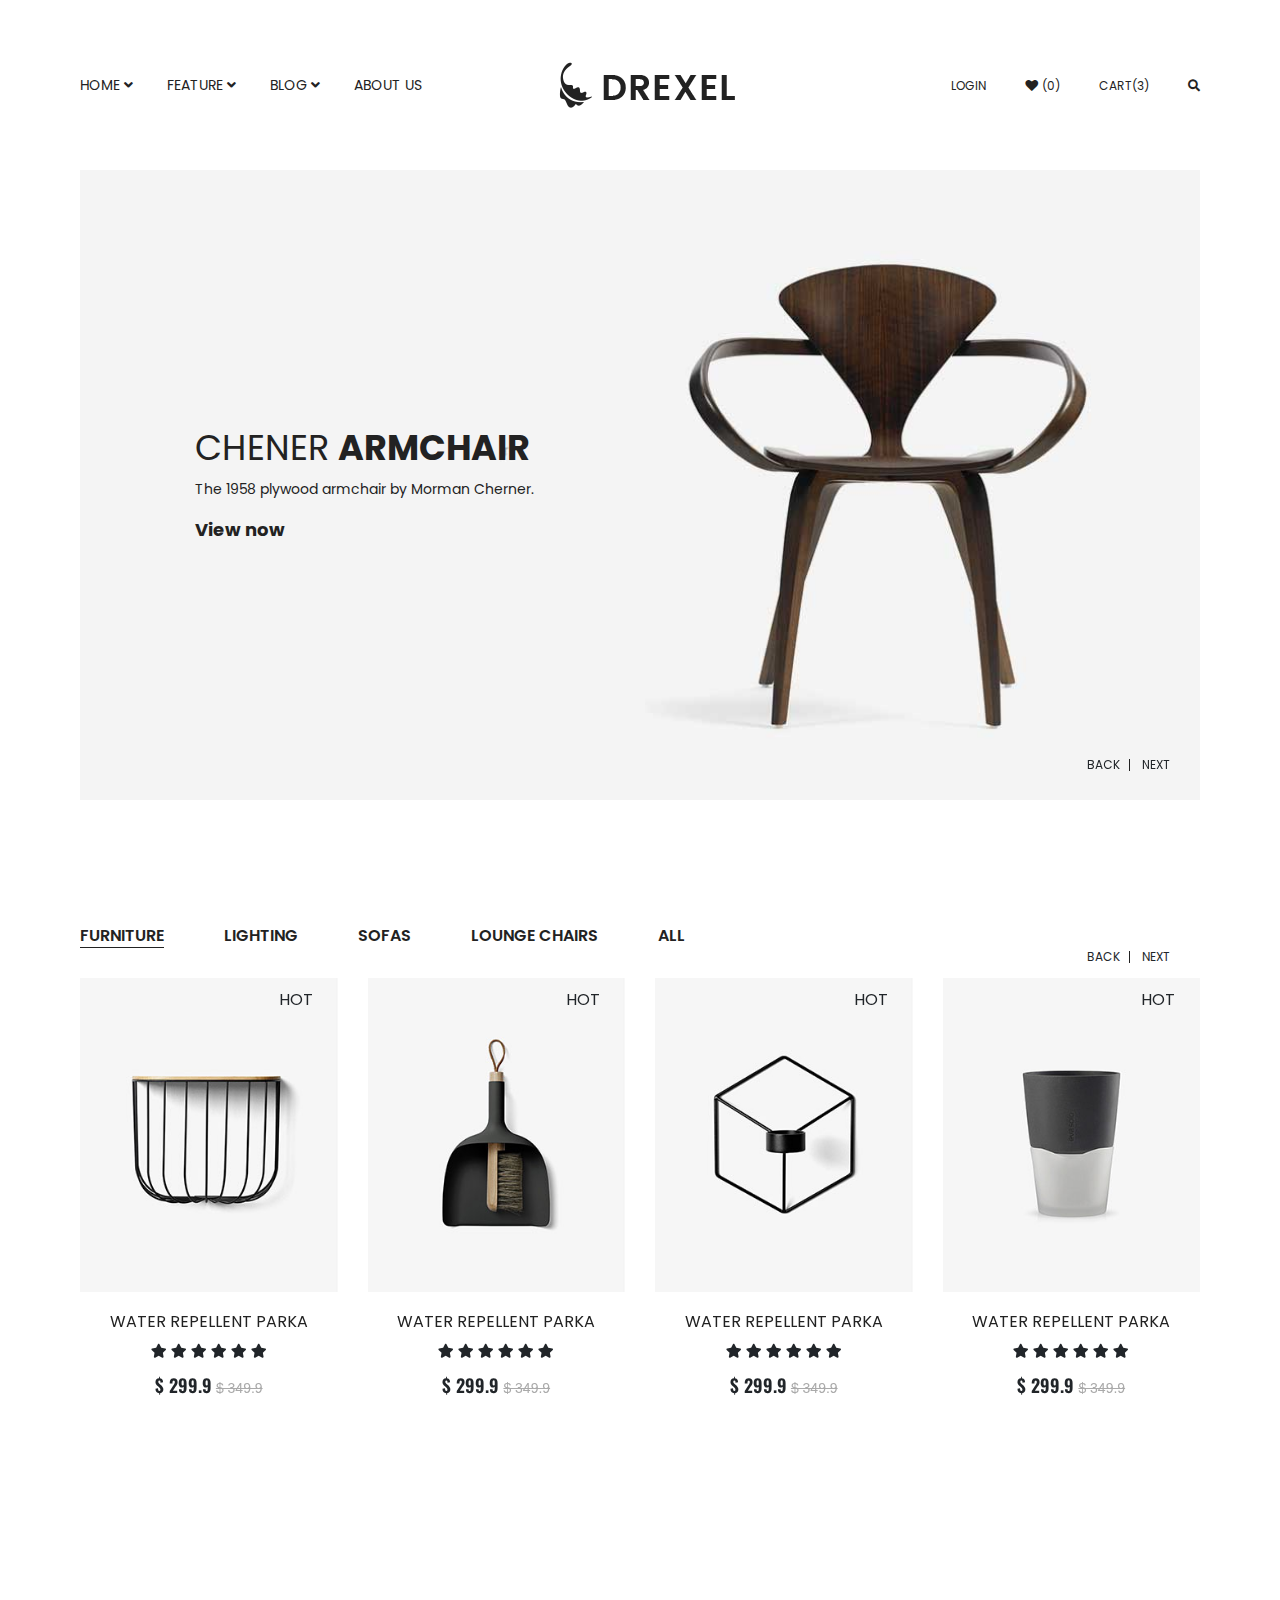
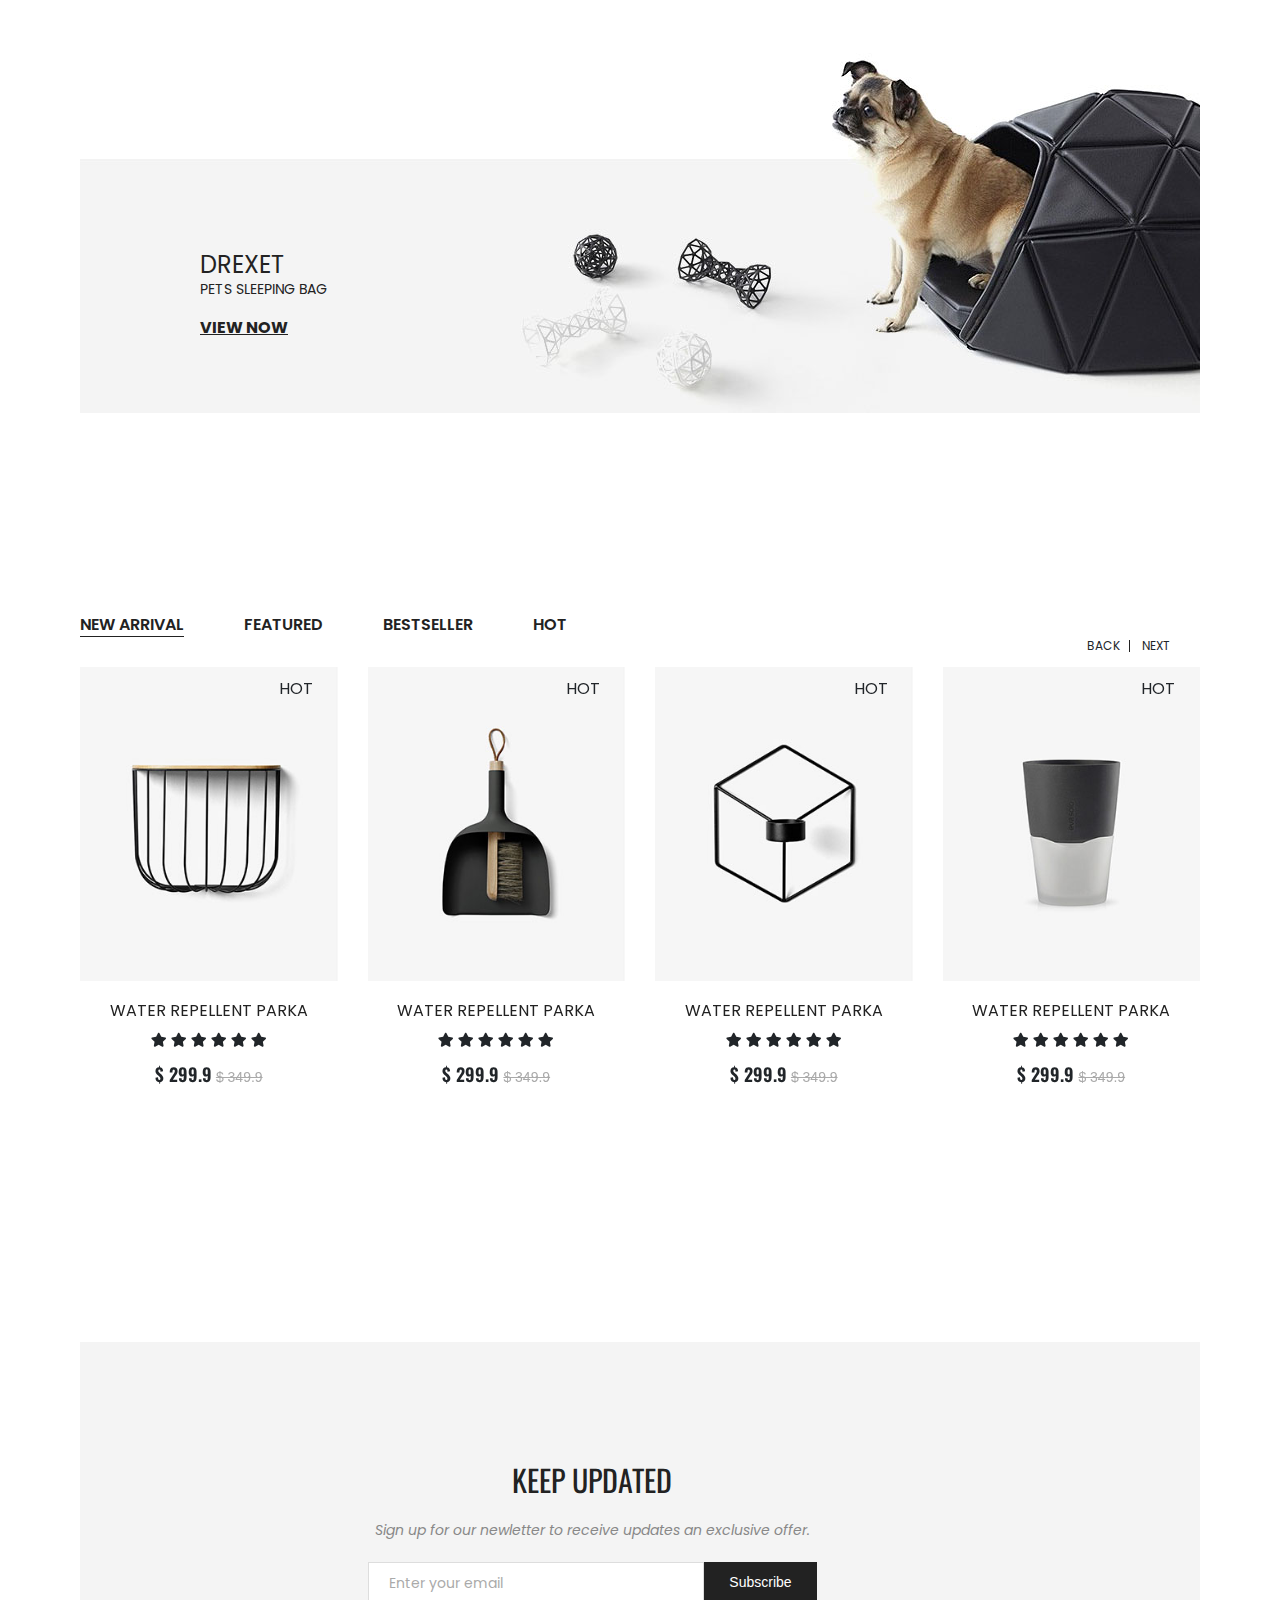
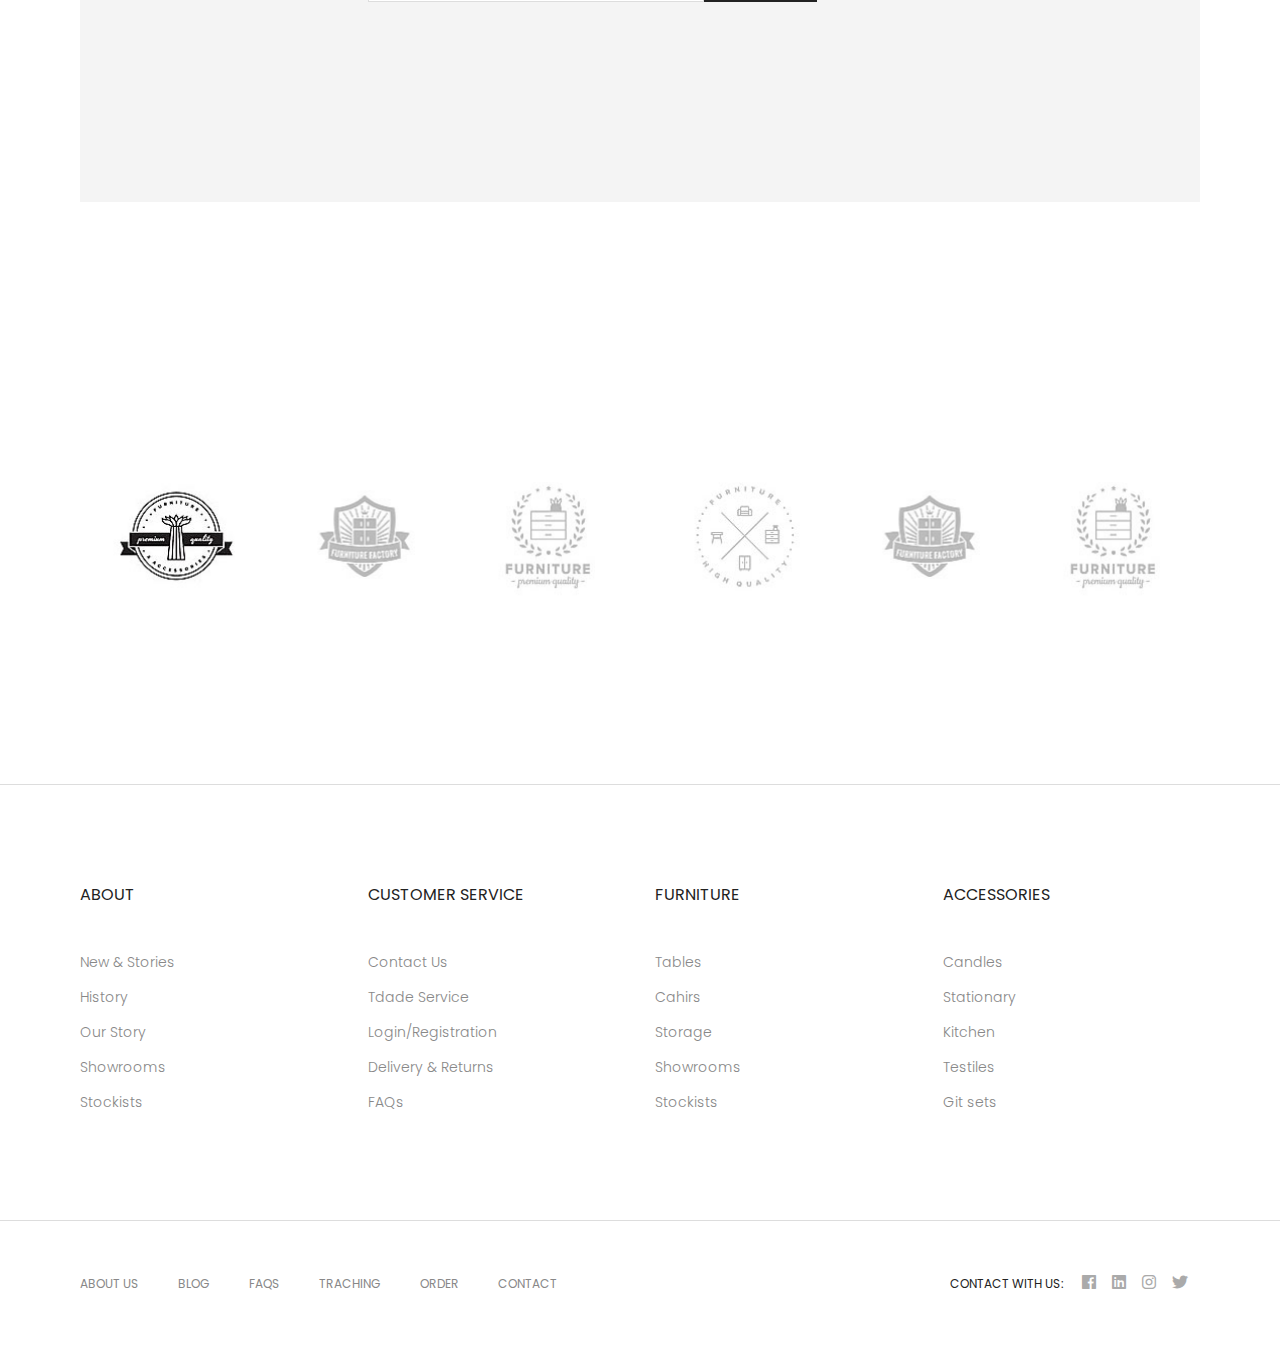
<file: index.html>
<!doctype html>
<html class="no-js" lang="">
    <head>
        <meta charset="utf-8">
        <meta http-equiv="x-ua-compatible" content="ie=edge">
        <title>Ecommerce Website | Dixel | by Rabbi Hosain</title>
        <meta name="description" content="This is html5 Template for ecommerce.">
        <meta name="viewport" content="width=device-width, initial-scale=1">

        <link rel="manifest" href="site.webmanifest">
        <link rel="shortcut icon" type="image/x-icon" href="img/favicon.ico">
        <!-- Place favicon.ico in the root directory -->

		<!-- all css here -->
        <link rel="stylesheet" href="css/bootstrap.min.css">
        <link rel="stylesheet" href="css/fontawesome-all.min.css">
		<link rel="stylesheet" href="css/default.css">
		<link rel="stylesheet" href="css/meanmenu.min.css">
		<link rel="stylesheet" href="css/owl.carousel.css">
		<link rel="stylesheet" href="css/style.css">
		<link rel="stylesheet" href="css/responsive.css">
    </head>
<body>
    <!-- Add your site or application content here -->
    <!= = = = = = = = = = = =  = = = = = = Header = = = = = = = = = = = =  = =>
	<header>
		<div class="header-area d-flex align-items-center">
			<div class="container pos">
				<div class="row align-items-center">
					<div class="col-md-5 static">
						<div class="main-menu d-none d-md-block">
							<nav>
								<ul>
									<li><a href="#">Home <i class="fas fa-angle-down"></i></a>
										<ul class="submenu">
											<li><a href="#">Home Style 1</a></li>
											<li><a href="#">Home Style 2</a></li>
											<li><a href="#">Home Style 3</a>
												<ul class="submenu">
													<li><a href="#">Home Style 1</a></li>
													<li><a href="#">Home Style 2</a></li>
													<li><a href="#">Home Style 3</a>
														<ul class="submenu">
															<li><a href="#">Home Style 1</a></li>
															<li><a href="#">Home Style 2</a></li>
															<li><a href="#">Home Style 3</a></li>
															<li><a href="#">Home Style 4</a></li>
														</ul>
													</li>
													<li><a href="#">Home Style 4</a></li>
												</ul>
											</li>
											<li><a href="#">Home Style 4</a></li>
										</ul>
									</li>
									<li><a href="#">Feature <i class="fas fa-angle-down"></i></a>
										<div class="mega-menu">
											<ul>
												<li class="mega-title"><a href="#">Mega Title</a></li>
												<li><a href="#">Full width</a></li>
												<li><a href="#">Full width</a></li>
												<li><a href="#">Full width</a></li>
												<li><a href="#">Full width</a></li>
											</ul>
											<ul>
												<li class="mega-title"><a href="#">Mega Title</a></li>
												<li><a href="#">Full width</a></li>
												<li><a href="#">Full width</a></li>
												<li><a href="#">Full width</a></li>
												<li><a href="#">Full width</a></li>
											</ul>
											<ul>
												<li class="mega-title"><a href="#">Mega Title</a></li>
												<li><a href="#">Full width</a></li>
												<li><a href="#">Full width</a></li>
												<li><a href="#">Full width</a></li>
												<li><a href="#">Full width</a></li>
											</ul>
										</div>
									</li>
									<li class="static"><a href="#">Blog <i class="fas fa-angle-down"></i></a> 
										<div class="mega-menu mega-full">
											<ul>
												<li class="mega-title"><a href="#">Mega Title</a></li>
												<li><a href="#">Full width</a></li>
												<li><a href="#">Full width</a></li>
												<li><a href="#">Full width</a></li>
												<li><a href="#">Full width</a></li>
											</ul>
											<ul>
												<li class="mega-title"><a href="#">Mega Title</a></li>
												<li><a href="#">Full width</a></li>
												<li><a href="#">Full width</a></li>
												<li><a href="#">Full width</a></li>
												<li><a href="#">Full width</a></li>
											</ul>
											<ul>
												<li class="mega-title"><a href="#">Mega Title</a></li>
												<li><a href="#">Full width</a></li>
												<li><a href="#">Full width</a></li>
												<li><a href="#">Full width</a></li>
												<li><a href="#">Full width</a></li>
											</ul>
											<ul>
												<li class="mega-title"><a href="#">Mega Title</a></li>
												<li><a href="#">Full width</a></li>
												<li><a href="#">Full width</a></li>
												<li><a href="#">Full width</a></li>
												<li><a href="#">Full width</a></li>
											</ul>
										</div>
									</li>
									<li><a href="#">About Us</a></li>
								</ul>
							</nav>
						</div>
						<div class="mobile-menu d-md-none">
							<nav id="mobile-menu">
								<ul>
									<li><a href="index.html">Home <i class="fas fa-angle-down"></i></a>
										<ul class="submenu">
											<li><a href="#">Home Style 1</a></li>
											<li><a href="#">Home Style 2</a></li>
											<li><a href="#">Home Style 3</a>
												<ul class="submenu">
													<li><a href="#">Home Style 1</a></li>
													<li><a href="#">Home Style 2</a></li>
													<li><a href="#">Home Style 3</a>
														<ul class="submenu">
															<li><a href="#">Home Style 1</a></li>
															<li><a href="#">Home Style 2</a></li>
															<li><a href="#">Home Style 3</a></li>
															<li><a href="#">Home Style 4</a></li>
														</ul>
													</li>
													<li><a href="#">Home Style 4</a></li>
												</ul>
											</li>
											<li><a href="#">Home Style 4</a></li>
										</ul>
									</li>
									<li><a href="shop.html">Features</a>
										<ul class="submenu">
											<li><a href="#">Home Style 1</a></li>
											<li><a href="#">Home Style 2</a></li>
											<li><a href="#">Home Style 3</a>
												<ul class="submenu">
													<li><a href="#">Home Style 1</a></li>
													<li><a href="#">Home Style 2</a></li>
													<li><a href="#">Home Style 3</a>
														<ul class="submenu">
															<li><a href="#">Home Style 1</a></li>
															<li><a href="#">Home Style 2</a></li>
															<li><a href="#">Home Style 3</a></li>
															<li><a href="#">Home Style 4</a></li>
														</ul>
													</li>
													<li><a href="#">Home Style 4</a></li>
												</ul>
											</li>
											<li><a href="#">Home Style 4</a></li>
										</ul>
									</li>
									<li><a href="shop.html">Blog</a></li>
									<li><a href="#">About</a></li>
									<li><a href="conatct.html">Contact</a></li>
								</ul>
							</nav>
						</div>
					</div>
					<div class="col-md-2 d-flex align-items-center">
						<div class="logo text-center">
							<img src="img/logo.png">
						</div>
					</div>
					<div class="col-md-5 d-flex align-items-center justify-content-end">
						<div class="header-right">
							<ul>
								<li><a href="#">Login</a></li>
								<li><a href="#"><i class="fas fa-heart"></i> (0)</a></li>
								<li><a href="#">Cart(3)</a>
									<ul class="cart">
										<li>
											<div class="cart-img">
												<a href="#"><img src="img/cart1.png"></a>
											</div>
											<div class="cart-content">
												<h3><a href="#">Water Repellent Parka</a></h3>
												<div class="cart-price">
													<span class="new">$ 299.9</span>
													<span><del>$ 239.9</del></span>
												</div>
												<div class="del-icon">
													<a href="#"><i class="far fa-trash-alt"></i></a>
												</div>
											</div>
										</li>
										<li>
											<div class="cart-img">
												<a href="#"><img src="img/cart2.png"></a>
											</div>
											<div class="cart-content">
												<h3><a href="#">Water Repellent Parka</a></h3>
												<div class="cart-price">
													<span class="new">$ 299.9</span>
													<span><del>$ 239.9</del></span>
												</div>
												<div class="del-icon">
													<a href="#"><i class="far fa-trash-alt"></i></a>
												</div>
											</div>
										</li>
										<li>
											<div class="cart-img">
												<a href="#"><img src="img/cart3.png"></a>
											</div>
											<div class="cart-content">
												<h3><a href="#">Water Repellent Parka</a></h3>
												<div class="cart-price">
													<span class="new">$ 299.9</span>
													<span><del>$ 239.9</del></span>
												</div>
												<div class="del-icon">
													<a href="#"><i class="far fa-trash-alt"></i></a>
												</div>
											</div>
										</li>
										<li>
											<div class="total-price">
												<span class="f-left">Total: </span>
												<span class="f-right">$300.00</span>
											</div>
										</li>
										<li>
											<div class="checkout">
												<a href="#">Check Out</a>
											</div>
										</li>
									</ul>
								</li>
								<li><a href="#"><i class="fas fa-search"></i></a>
									<form class="search">
										<input type="text" placeholder="Search" name="">
										<button><i class="fas fa-search"></i></button>
									</form>
								</li>
							</ul>
						</div>
					</div>
				</div>
			</div>
		</div>
	</header>
    <!= = = = = = = = = = = =  = = = = = = Slider = = = = = = = = = = = =  = =>
	<dvi class="slider-area">
		<div class="container">
			<div class="slider-active owl-carousel">
				<div class="single-slider" style="background-image: url(img/slider1.jpg);">
					<div class="slider-text">
						<h2>CHENER <b>ARMCHAIR</b></h2>
						<P>The 1958 plywood armchair by Morman Cherner.</P>
						<a href="#">View now</a>
					</div>
				</div>
				<div class="single-slider" style="background-image: url(img/slider1.jpg);">
					<div class="slider-text">
						<h2>CHENER <b>ARMCHAIR</b></h2>
						<P>The 1958 plywood armchair by Morman Cherner.</P>
						<a href="#">View now</a>
					</div>
				</div>
				<div class="single-slider" style="background-image: url(img/slider1.jpg);">
					<div class="slider-text">
						<h2>CHENER <b>ARMCHAIR</b></h2>
						<P>The 1958 plywood armchair by Morman Cherner.</P>
						<a href="product-detail.html">View now</a>
					</div>
				</div>
			</div>
		</div>
	</dvi>
    <!= = = = = = = = = = = =  = = = = = = Product = = = = = = = = = = = =  = =>
	<div class="product-area pt-100 pb-100">
		<div class="container">
			<div class="row">
				<div class="col-md-12">
					<div class="product-tab">
						<ul class="nav mb-30" id="myTab" role="tablist">
							<li class="nav-item"><a href="#furniture" id="furniture-tab" data-toggle="tab" role="tab" aria-controls="furniture" aria-selected="true" class="nav-link active">Furniture</a></li>
							<li class="nav-item"><a href="#lighting" id="lighting-tab" data-toggle="tab" role="tab" aria-controls="lighting" aria-selected="false" class="nav-link">Lighting</a></li>
							<li class="nav-item"><a href="#sofa" id="sofa-tab" data-toggle="tab" role="tab" aria-controls="sofa" aria-selected="false" class="nav-link">Sofas</a></li>
							<li class="nav-item"><a href="#chair" id="chair" data-toggle="tab" role="tab" aria-controls="chair-tab" aria-selected="false" class="nav-link">Lounge Chairs</a></li>
							<li class="nav-item"><a href="#" id="" data-toggle="tab" role="tab" aria-controls="" aria-selected="false" class="nav-link">All</a></li>
						</ul>
						<div class="tab-content" id="myTabContent">
							<div class="tab-pane fade show active" id="furniture" role="tabpanel" aria-labelledby="furniture-tab">
								<div class="product-active owl-carousel">
									<div class="product-wrapper">
										<div class="product-img">
											<a href="img/product1.jpg"><img src="img/product1.jpg" alt=""></a>
											<a class="secondary-img" href="img/product3.jpg"><img src="img/product3.jpg" alt=""></a>
											<span>HOT</span>
											<div class="product-action">
												<a href="product-detail.html"><i class="fas fa-eye"></i></a>
												<a href="#"><i class="fas fa-shopping-cart"></i></a>
												<a href="#"><i class="far fa-heart"></i></a>
											</div>
										</div>
										<div class="product-content text-center">
											<h3>Water Repellent Parka</h3>
											<div class="rating">
												<i class="fa fa-star"></i>
												<i class="fa fa-star"></i>
												<i class="fa fa-star"></i>
												<i class="fa fa-star"></i>
												<i class="fa fa-star"></i>
												<i class="fa fa-star"></i>
											</div>
											<div class="price">
												<span>$ 299.9</span>
												<span><del>$ 349.9</del></span>
											</div>
											<div class="cart-btn">
												<a href="#">Add To Cart</a>
											</div>
										</div>
									</div>
									<div class="product-wrapper">
										<div class="product-img">
											<a href="img/product2.jpg"><img src="img/product2.jpg" alt=""></a>
											<a class="secondary-img" href="img/product3.jpg"><img src="img/product3.jpg" alt=""></a>
											<span>HOT</span>
											<div class="product-action">
												<a href="product-detail.html"><i class="fas fa-eye"></i></a>
												<a href="#"><i class="fas fa-shopping-cart"></i></a>
												<a href="#"><i class="far fa-heart"></i></a>
											</div>
										</div>
										<div class="product-content text-center">
											<h3>Water Repellent Parka</h3>
											<div class="rating">
												<i class="fa fa-star"></i>
												<i class="fa fa-star"></i>
												<i class="fa fa-star"></i>
												<i class="fa fa-star"></i>
												<i class="fa fa-star"></i>
												<i class="fa fa-star"></i>
											</div>
											<div class="price">
												<span>$ 299.9</span>
												<span><del>$ 349.9</del></span>
											</div>
											<div class="cart-btn">
												<a href="#">Add To Cart</a>
											</div>
										</div>
									</div>
									<div class="product-wrapper">
										<div class="product-img">
											<a href="img/product3.jpg"><img src="img/product3.jpg" alt=""></a>
											<a class="secondary-img" href="img/product3.jpg"><img src="img/product3.jpg" alt=""></a>
											<span>HOT</span>
											<div class="product-action">
												<a href="product-detail.html"><i class="fas fa-eye"></i></a>
												<a href="#"><i class="fas fa-shopping-cart"></i></a>
												<a href="#"><i class="far fa-heart"></i></a>
											</div>
										</div>
										<div class="product-content text-center">
											<h3>Water Repellent Parka</h3>
											<div class="rating">
												<i class="fa fa-star"></i>
												<i class="fa fa-star"></i>
												<i class="fa fa-star"></i>
												<i class="fa fa-star"></i>
												<i class="fa fa-star"></i>
												<i class="fa fa-star"></i>
											</div>
											<div class="price">
												<span>$ 299.9</span>
												<span><del>$ 349.9</del></span>
											</div>
											<div class="cart-btn">
												<a href="#">Add To Cart</a>
											</div>
										</div>
									</div>
									<div class="product-wrapper">
										<div class="product-img">
											<a href="img/product4.jpg"><img src="img/product4.jpg" alt=""></a>
											<span>HOT</span>
											<div class="product-action">
												<a href="product-detail.html"><i class="fas fa-eye"></i></a>
												<a href="#"><i class="fas fa-shopping-cart"></i></a>
												<a href="#"><i class="far fa-heart"></i></a>
											</div>
										</div>
										<div class="product-content text-center">
											<h3>Water Repellent Parka</h3>
											<div class="rating">
												<i class="fa fa-star"></i>
												<i class="fa fa-star"></i>
												<i class="fa fa-star"></i>
												<i class="fa fa-star"></i>
												<i class="fa fa-star"></i>
												<i class="fa fa-star"></i>
											</div>
											<div class="price">
												<span>$ 299.9</span>
												<span><del>$ 349.9</del></span>
											</div>
											<div class="cart-btn">
												<a href="#">Add To Cart</a>
											</div>
										</div>
									</div>
									<div class="product-wrapper">
										<div class="product-img">
											<a href="img/product5.jpg"><img src="img/product5.jpg" alt=""></a>
											<span>HOT</span>
											<div class="product-action">
												<a href="product-detail.html"><i class="fas fa-eye"></i></a>
												<a href="#"><i class="fas fa-shopping-cart"></i></a>
												<a href="#"><i class="far fa-heart"></i></a>
											</div>
										</div>
										<div class="product-content text-center">
											<h3>Water Repellent Parka</h3>
											<div class="rating">
												<i class="fa fa-star"></i>
												<i class="fa fa-star"></i>
												<i class="fa fa-star"></i>
												<i class="fa fa-star"></i>
												<i class="fa fa-star"></i>
												<i class="fa fa-star"></i>
											</div>
											<div class="price">
												<span>$ 299.9</span>
												<span><del>$ 349.9</del></span>
											</div>
											<div class="cart-btn">
												<a href="#">Add To Cart</a>
											</div>
										</div>
									</div>
									<div class="product-wrapper">
										<div class="product-img">
											<a href="img/product1.jpg"><img src="img/product1.jpg" alt=""></a>
											<span>HOT</span>
											<div class="product-action">
												<a href="#"><i class="fas fa-eye"></i></a>
												<a href="#"><i class="fas fa-shopping-cart"></i></a>
												<a href="#"><i class="far fa-heart"></i></a>
											</div>
										</div>
										<div class="product-content text-center">
											<h3>Water Repellent Parka</h3>
											<div class="rating">
												<i class="fa fa-star"></i>
												<i class="fa fa-star"></i>
												<i class="fa fa-star"></i>
												<i class="fa fa-star"></i>
												<i class="fa fa-star"></i>
												<i class="fa fa-star"></i>
											</div>
											<div class="price">
												<span>$ 299.9</span>
												<span><del>$ 349.9</del></span>
											</div>
											<div class="cart-btn">
												<a href="#">Add To Cart</a>
											</div>
										</div>
									</div>
									<div class="product-wrapper">
										<div class="product-img">
											<a href="img/product1.jpg"><img src="img/product1.jpg" alt=""></a>
											<span>HOT</span>
											<div class="product-action">
												<a href="#"><i class="fas fa-eye"></i></a>
												<a href="#"><i class="fas fa-shopping-cart"></i></a>
												<a href="#"><i class="far fa-heart"></i></a>
											</div>
										</div>
										<div class="product-content text-center">
											<h3>Water Repellent Parka</h3>
											<div class="rating">
												<i class="fa fa-star"></i>
												<i class="fa fa-star"></i>
												<i class="fa fa-star"></i>
												<i class="fa fa-star"></i>
												<i class="fa fa-star"></i>
												<i class="fa fa-star"></i>
											</div>
											<div class="price">
												<span>$ 299.9</span>
												<span><del>$ 349.9</del></span>
											</div>
											<div class="cart-btn">
												<a href="#">Add To Cart</a>
											</div>
										</div>
									</div>
								</div>
							</div>
							<div class="tab-pane fade" id="lighting" role="tabpanel" aria-labelledby="lighting-tab">
								<div class="product-active owl-carousel">
									<div class="product-wrapper">
										<div class="product-img">
											<a href="img/product3.jpg"><img src="img/product3.jpg" alt=""></a>
											<span>HOT</span>
											<div class="product-action">
												<a href="#"><i class="fas fa-eye"></i></a>
												<a href="#"><i class="fas fa-shopping-cart"></i></a>
												<a href="#"><i class="far fa-heart"></i></a>
											</div>
										</div>
										<div class="product-content text-center">
											<h3>Water Repellent Parka</h3>
											<div class="rating">
												<i class="fa fa-star"></i>
												<i class="fa fa-star"></i>
												<i class="fa fa-star"></i>
												<i class="fa fa-star"></i>
												<i class="fa fa-star"></i>
												<i class="fa fa-star"></i>
											</div>
											<div class="price">
												<span>$ 299.9</span>
												<span><del>$ 349.9</del></span>
											</div>
											<div class="cart-btn">
												<a href="#">Add To Cart</a>
											</div>
										</div>
									</div>
									<div class="product-wrapper">
										<div class="product-img">
											<a href="img/product2.jpg"><img src="img/product2.jpg" alt=""></a>
											<span>HOT</span>
											<div class="product-action">
												<a href="#"><i class="fas fa-eye"></i></a>
												<a href="#"><i class="fas fa-shopping-cart"></i></a>
												<a href="#"><i class="far fa-heart"></i></a>
											</div>
										</div>
										<div class="product-content text-center">
											<h3>Water Repellent Parka</h3>
											<div class="rating">
												<i class="fa fa-star"></i>
												<i class="fa fa-star"></i>
												<i class="fa fa-star"></i>
												<i class="fa fa-star"></i>
												<i class="fa fa-star"></i>
												<i class="fa fa-star"></i>
											</div>
											<div class="price">
												<span>$ 299.9</span>
												<span><del>$ 349.9</del></span>
											</div>
											<div class="cart-btn">
												<a href="#">Add To Cart</a>
											</div>
										</div>
									</div>
									<div class="product-wrapper">
										<div class="product-img">
											<a href="img/product3.jpg"><img src="img/product3.jpg" alt=""></a>
											<span>HOT</span>
											<div class="product-action">
												<a href="#"><i class="fas fa-eye"></i></a>
												<a href="#"><i class="fas fa-shopping-cart"></i></a>
												<a href="#"><i class="far fa-heart"></i></a>
											</div>
										</div>
										<div class="product-content text-center">
											<h3>Water Repellent Parka</h3>
											<div class="rating">
												<i class="fa fa-star"></i>
												<i class="fa fa-star"></i>
												<i class="fa fa-star"></i>
												<i class="fa fa-star"></i>
												<i class="fa fa-star"></i>
												<i class="fa fa-star"></i>
											</div>
											<div class="price">
												<span>$ 299.9</span>
												<span><del>$ 349.9</del></span>
											</div>
											<div class="cart-btn">
												<a href="#">Add To Cart</a>
											</div>
										</div>
									</div>
									<div class="product-wrapper">
										<div class="product-img">
											<a href="img/product4.jpg"><img src="img/product4.jpg" alt=""></a>
											<span>HOT</span>
											<div class="product-action">
												<a href="#"><i class="fas fa-eye"></i></a>
												<a href="#"><i class="fas fa-shopping-cart"></i></a>
												<a href="#"><i class="far fa-heart"></i></a>
											</div>
										</div>
										<div class="product-content text-center">
											<h3>Water Repellent Parka</h3>
											<div class="rating">
												<i class="fa fa-star"></i>
												<i class="fa fa-star"></i>
												<i class="fa fa-star"></i>
												<i class="fa fa-star"></i>
												<i class="fa fa-star"></i>
												<i class="fa fa-star"></i>
											</div>
											<div class="price">
												<span>$ 299.9</span>
												<span><del>$ 349.9</del></span>
											</div>
											<div class="cart-btn">
												<a href="#">Add To Cart</a>
											</div>
										</div>
									</div>
									<div class="product-wrapper">
										<div class="product-img">
											<a href="img/product5.jpg"><img src="img/product5.jpg" alt=""></a>
											<span>HOT</span>
											<div class="product-action">
												<a href="#"><i class="fas fa-eye"></i></a>
												<a href="#"><i class="fas fa-shopping-cart"></i></a>
												<a href="#"><i class="far fa-heart"></i></a>
											</div>
										</div>
										<div class="product-content text-center">
											<h3>Water Repellent Parka</h3>
											<div class="rating">
												<i class="fa fa-star"></i>
												<i class="fa fa-star"></i>
												<i class="fa fa-star"></i>
												<i class="fa fa-star"></i>
												<i class="fa fa-star"></i>
												<i class="fa fa-star"></i>
											</div>
											<div class="price">
												<span>$ 299.9</span>
												<span><del>$ 349.9</del></span>
											</div>
											<div class="cart-btn">
												<a href="#">Add To Cart</a>
											</div>
										</div>
									</div>
									<div class="product-wrapper">
										<div class="product-img">
											<a href="img/product1.jpg"><img src="img/product1.jpg" alt=""></a>
											<span>HOT</span>
											<div class="product-action">
												<a href="#"><i class="fas fa-eye"></i></a>
												<a href="#"><i class="fas fa-shopping-cart"></i></a>
												<a href="#"><i class="far fa-heart"></i></a>
											</div>
										</div>
										<div class="product-content text-center">
											<h3>Water Repellent Parka</h3>
											<div class="rating">
												<i class="fa fa-star"></i>
												<i class="fa fa-star"></i>
												<i class="fa fa-star"></i>
												<i class="fa fa-star"></i>
												<i class="fa fa-star"></i>
												<i class="fa fa-star"></i>
											</div>
											<div class="price">
												<span>$ 299.9</span>
												<span><del>$ 349.9</del></span>
											</div>
											<div class="cart-btn">
												<a href="#">Add To Cart</a>
											</div>
										</div>
									</div>
									<div class="product-wrapper">
										<div class="product-img">
											<a href="img/product1.jpg"><img src="img/product1.jpg" alt=""></a>
											<span>HOT</span>
											<div class="product-action">
												<a href="#"><i class="fas fa-eye"></i></a>
												<a href="#"><i class="fas fa-shopping-cart"></i></a>
												<a href="#"><i class="far fa-heart"></i></a>
											</div>
										</div>
										<div class="product-content text-center">
											<h3>Water Repellent Parka</h3>
											<div class="rating">
												<i class="fa fa-star"></i>
												<i class="fa fa-star"></i>
												<i class="fa fa-star"></i>
												<i class="fa fa-star"></i>
												<i class="fa fa-star"></i>
												<i class="fa fa-star"></i>
											</div>
											<div class="price">
												<span>$ 299.9</span>
												<span><del>$ 349.9</del></span>
											</div>
											<div class="cart-btn">
												<a href="#">Add To Cart</a>
											</div>
										</div>
									</div>
								</div>
							</div>
							<div class="tab-pane fade" id="sofa" role="tabpanel" aria-labelledby="sofa-tab">
								<div class="product-active owl-carousel">
									<div class="product-wrapper">
										<div class="product-img">
											<a href="img/product5.jpg"><img src="img/product5.jpg" alt=""></a>
											<span>HOT</span>
											<div class="product-action">
												<a href="#"><i class="fas fa-eye"></i></a>
												<a href="#"><i class="fas fa-shopping-cart"></i></a>
												<a href="#"><i class="far fa-heart"></i></a>
											</div>
										</div>
										<div class="product-content text-center">
											<h3>Water Repellent Parka</h3>
											<div class="rating">
												<i class="fa fa-star"></i>
												<i class="fa fa-star"></i>
												<i class="fa fa-star"></i>
												<i class="fa fa-star"></i>
												<i class="fa fa-star"></i>
												<i class="fa fa-star"></i>
											</div>
											<div class="price">
												<span>$ 299.9</span>
												<span><del>$ 349.9</del></span>
											</div>
											<div class="cart-btn">
												<a href="#">Add To Cart</a>
											</div>
										</div>
									</div>
									<div class="product-wrapper">
										<div class="product-img">
											<a href="img/product2.jpg"><img src="img/product2.jpg" alt=""></a>
											<span>HOT</span>
											<div class="product-action">
												<a href="#"><i class="fas fa-eye"></i></a>
												<a href="#"><i class="fas fa-shopping-cart"></i></a>
												<a href="#"><i class="far fa-heart"></i></a>
											</div>
										</div>
										<div class="product-content text-center">
											<h3>Water Repellent Parka</h3>
											<div class="rating">
												<i class="fa fa-star"></i>
												<i class="fa fa-star"></i>
												<i class="fa fa-star"></i>
												<i class="fa fa-star"></i>
												<i class="fa fa-star"></i>
												<i class="fa fa-star"></i>
											</div>
											<div class="price">
												<span>$ 299.9</span>
												<span><del>$ 349.9</del></span>
											</div>
											<div class="cart-btn">
												<a href="#">Add To Cart</a>
											</div>
										</div>
									</div>
									<div class="product-wrapper">
										<div class="product-img">
											<a href="img/product3.jpg"><img src="img/product3.jpg" alt=""></a>
											<span>HOT</span>
											<div class="product-action">
												<a href="#"><i class="fas fa-eye"></i></a>
												<a href="#"><i class="fas fa-shopping-cart"></i></a>
												<a href="#"><i class="far fa-heart"></i></a>
											</div>
										</div>
										<div class="product-content text-center">
											<h3>Water Repellent Parka</h3>
											<div class="rating">
												<i class="fa fa-star"></i>
												<i class="fa fa-star"></i>
												<i class="fa fa-star"></i>
												<i class="fa fa-star"></i>
												<i class="fa fa-star"></i>
												<i class="fa fa-star"></i>
											</div>
											<div class="price">
												<span>$ 299.9</span>
												<span><del>$ 349.9</del></span>
											</div>
											<div class="cart-btn">
												<a href="#">Add To Cart</a>
											</div>
										</div>
									</div>
									<div class="product-wrapper">
										<div class="product-img">
											<a href="img/product4.jpg"><img src="img/product4.jpg" alt=""></a>
											<span>HOT</span>
											<div class="product-action">
												<a href="#"><i class="fas fa-eye"></i></a>
												<a href="#"><i class="fas fa-shopping-cart"></i></a>
												<a href="#"><i class="far fa-heart"></i></a>
											</div>
										</div>
										<div class="product-content text-center">
											<h3>Water Repellent Parka</h3>
											<div class="rating">
												<i class="fa fa-star"></i>
												<i class="fa fa-star"></i>
												<i class="fa fa-star"></i>
												<i class="fa fa-star"></i>
												<i class="fa fa-star"></i>
												<i class="fa fa-star"></i>
											</div>
											<div class="price">
												<span>$ 299.9</span>
												<span><del>$ 349.9</del></span>
											</div>
											<div class="cart-btn">
												<a href="#">Add To Cart</a>
											</div>
										</div>
									</div>
									<div class="product-wrapper">
										<div class="product-img">
											<a href="img/product5.jpg"><img src="img/product5.jpg" alt=""></a>
											<span>HOT</span>
											<div class="product-action">
												<a href="#"><i class="fas fa-eye"></i></a>
												<a href="#"><i class="fas fa-shopping-cart"></i></a>
												<a href="#"><i class="far fa-heart"></i></a>
											</div>
										</div>
										<div class="product-content text-center">
											<h3>Water Repellent Parka</h3>
											<div class="rating">
												<i class="fa fa-star"></i>
												<i class="fa fa-star"></i>
												<i class="fa fa-star"></i>
												<i class="fa fa-star"></i>
												<i class="fa fa-star"></i>
												<i class="fa fa-star"></i>
											</div>
											<div class="price">
												<span>$ 299.9</span>
												<span><del>$ 349.9</del></span>
											</div>
											<div class="cart-btn">
												<a href="#">Add To Cart</a>
											</div>
										</div>
									</div>
									<div class="product-wrapper">
										<div class="product-img">
											<a href="img/product1.jpg"><img src="img/product1.jpg" alt=""></a>
											<span>HOT</span>
											<div class="product-action">
												<a href="#"><i class="fas fa-eye"></i></a>
												<a href="#"><i class="fas fa-shopping-cart"></i></a>
												<a href="#"><i class="far fa-heart"></i></a>
											</div>
										</div>
										<div class="product-content text-center">
											<h3>Water Repellent Parka</h3>
											<div class="rating">
												<i class="fa fa-star"></i>
												<i class="fa fa-star"></i>
												<i class="fa fa-star"></i>
												<i class="fa fa-star"></i>
												<i class="fa fa-star"></i>
												<i class="fa fa-star"></i>
											</div>
											<div class="price">
												<span>$ 299.9</span>
												<span><del>$ 349.9</del></span>
											</div>
											<div class="cart-btn">
												<a href="#">Add To Cart</a>
											</div>
										</div>
									</div>
									<div class="product-wrapper">
										<div class="product-img">
											<a href="img/product1.jpg"><img src="img/product1.jpg" alt=""></a>
											<span>HOT</span>
											<div class="product-action">
												<a href="#"><i class="fas fa-eye"></i></a>
												<a href="#"><i class="fas fa-shopping-cart"></i></a>
												<a href="#"><i class="far fa-heart"></i></a>
											</div>
										</div>
										<div class="product-content text-center">
											<h3>Water Repellent Parka</h3>
											<div class="rating">
												<i class="fa fa-star"></i>
												<i class="fa fa-star"></i>
												<i class="fa fa-star"></i>
												<i class="fa fa-star"></i>
												<i class="fa fa-star"></i>
												<i class="fa fa-star"></i>
											</div>
											<div class="price">
												<span>$ 299.9</span>
												<span><del>$ 349.9</del></span>
											</div>
											<div class="cart-btn">
												<a href="#">Add To Cart</a>
											</div>
										</div>
									</div>
								</div>
							</div>
							<div class="tab-pane fade" id="chair" role="tabpanel" aria-labelledby="chair-tab">
								<div class="product-active owl-carousel">
									<div class="product-wrapper">
										<div class="product-img">
											<a href="img/product2.jpg"><img src="img/product2.jpg" alt=""></a>
											<span>HOT</span>
											<div class="product-action">
												<a href="#"><i class="fas fa-eye"></i></a>
												<a href="#"><i class="fas fa-shopping-cart"></i></a>
												<a href="#"><i class="far fa-heart"></i></a>
											</div>
										</div>
										<div class="product-content text-center">
											<h3>Water Repellent Parka</h3>
											<div class="rating">
												<i class="fa fa-star"></i>
												<i class="fa fa-star"></i>
												<i class="fa fa-star"></i>
												<i class="fa fa-star"></i>
												<i class="fa fa-star"></i>
												<i class="fa fa-star"></i>
											</div>
											<div class="price">
												<span>$ 299.9</span>
												<span><del>$ 349.9</del></span>
											</div>
											<div class="cart-btn">
												<a href="#">Add To Cart</a>
											</div>
										</div>
									</div>
									<div class="product-wrapper">
										<div class="product-img">
											<a href="img/product2.jpg"><img src="img/product2.jpg" alt=""></a>
											<span>HOT</span>
											<div class="product-action">
												<a href="#"><i class="fas fa-eye"></i></a>
												<a href="#"><i class="fas fa-shopping-cart"></i></a>
												<a href="#"><i class="far fa-heart"></i></a>
											</div>
										</div>
										<div class="product-content text-center">
											<h3>Water Repellent Parka</h3>
											<div class="rating">
												<i class="fa fa-star"></i>
												<i class="fa fa-star"></i>
												<i class="fa fa-star"></i>
												<i class="fa fa-star"></i>
												<i class="fa fa-star"></i>
												<i class="fa fa-star"></i>
											</div>
											<div class="price">
												<span>$ 299.9</span>
												<span><del>$ 349.9</del></span>
											</div>
											<div class="cart-btn">
												<a href="#">Add To Cart</a>
											</div>
										</div>
									</div>
									<div class="product-wrapper">
										<div class="product-img">
											<a href="img/product3.jpg"><img src="img/product3.jpg" alt=""></a>
											<span>HOT</span>
											<div class="product-action">
												<a href="#"><i class="fas fa-eye"></i></a>
												<a href="#"><i class="fas fa-shopping-cart"></i></a>
												<a href="#"><i class="far fa-heart"></i></a>
											</div>
										</div>
										<div class="product-content text-center">
											<h3>Water Repellent Parka</h3>
											<div class="rating">
												<i class="fa fa-star"></i>
												<i class="fa fa-star"></i>
												<i class="fa fa-star"></i>
												<i class="fa fa-star"></i>
												<i class="fa fa-star"></i>
												<i class="fa fa-star"></i>
											</div>
											<div class="price">
												<span>$ 299.9</span>
												<span><del>$ 349.9</del></span>
											</div>
											<div class="cart-btn">
												<a href="#">Add To Cart</a>
											</div>
										</div>
									</div>
									<div class="product-wrapper">
										<div class="product-img">
											<a href="img/product4.jpg"><img src="img/product4.jpg" alt=""></a>
											<span>HOT</span>
											<div class="product-action">
												<a href="#"><i class="fas fa-eye"></i></a>
												<a href="#"><i class="fas fa-shopping-cart"></i></a>
												<a href="#"><i class="far fa-heart"></i></a>
											</div>
										</div>
										<div class="product-content text-center">
											<h3>Water Repellent Parka</h3>
											<div class="rating">
												<i class="fa fa-star"></i>
												<i class="fa fa-star"></i>
												<i class="fa fa-star"></i>
												<i class="fa fa-star"></i>
												<i class="fa fa-star"></i>
												<i class="fa fa-star"></i>
											</div>
											<div class="price">
												<span>$ 299.9</span>
												<span><del>$ 349.9</del></span>
											</div>
											<div class="cart-btn">
												<a href="#">Add To Cart</a>
											</div>
										</div>
									</div>
									<div class="product-wrapper">
										<div class="product-img">
											<a href="img/product5.jpg"><img src="img/product5.jpg" alt=""></a>
											<span>HOT</span>
											<div class="product-action">
												<a href="#"><i class="fas fa-eye"></i></a>
												<a href="#"><i class="fas fa-shopping-cart"></i></a>
												<a href="#"><i class="far fa-heart"></i></a>
											</div>
										</div>
										<div class="product-content text-center">
											<h3>Water Repellent Parka</h3>
											<div class="rating">
												<i class="fa fa-star"></i>
												<i class="fa fa-star"></i>
												<i class="fa fa-star"></i>
												<i class="fa fa-star"></i>
												<i class="fa fa-star"></i>
												<i class="fa fa-star"></i>
											</div>
											<div class="price">
												<span>$ 299.9</span>
												<span><del>$ 349.9</del></span>
											</div>
											<div class="cart-btn">
												<a href="#">Add To Cart</a>
											</div>
										</div>
									</div>
									<div class="product-wrapper">
										<div class="product-img">
											<a href="img/product1.jpg"><img src="img/product1.jpg" alt=""></a>
											<span>HOT</span>
											<div class="product-action">
												<a href="#"><i class="fas fa-eye"></i></a>
												<a href="#"><i class="fas fa-shopping-cart"></i></a>
												<a href="#"><i class="far fa-heart"></i></a>
											</div>
										</div>
										<div class="product-content text-center">
											<h3>Water Repellent Parka</h3>
											<div class="rating">
												<i class="fa fa-star"></i>
												<i class="fa fa-star"></i>
												<i class="fa fa-star"></i>
												<i class="fa fa-star"></i>
												<i class="fa fa-star"></i>
												<i class="fa fa-star"></i>
											</div>
											<div class="price">
												<span>$ 299.9</span>
												<span><del>$ 349.9</del></span>
											</div>
											<div class="cart-btn">
												<a href="#">Add To Cart</a>
											</div>
										</div>
									</div>
									<div class="product-wrapper">
										<div class="product-img">
											<a href="img/product1.jpg"><img src="img/product1.jpg" alt=""></a>
											<span>HOT</span>
											<div class="product-action">
												<a href="#"><i class="fas fa-eye"></i></a>
												<a href="#"><i class="fas fa-shopping-cart"></i></a>
												<a href="#"><i class="far fa-heart"></i></a>
											</div>
										</div>
										<div class="product-content text-center">
											<h3>Water Repellent Parka</h3>
											<div class="rating">
												<i class="fa fa-star"></i>
												<i class="fa fa-star"></i>
												<i class="fa fa-star"></i>
												<i class="fa fa-star"></i>
												<i class="fa fa-star"></i>
												<i class="fa fa-star"></i>
											</div>
											<div class="price">
												<span>$ 299.9</span>
												<span><del>$ 349.9</del></span>
											</div>
											<div class="cart-btn">
												<a href="#">Add To Cart</a>
											</div>
										</div>
									</div>
								</div>
							</div>
						</div>
					</div>
				</div>
				
			</div>
		</div>
	</div>
    <!= = = = = = = = = = = =  = = = = = = Banner = = = = = = = = = = = =  = =>
	<div class="banner pb-100 pt-100">
		<div class="container">
			<div class="banner-text text-uppercase" style="background-image: url(img/banner.jpg);">
				<h2>Drexet</h2>
				<p>Pets sleeping bag</p>
				<a href="#" class="banner-btn">View now</a>
			</div>
		</div>
	</div>
    <!= = = = = = = = = = = =  = = = = = = Product = = = = = = = = = = = =  = =>
	<div class="product-area pt-100 pb-100">
		<div class="container">
			<div class="row">
				<div class="col-md-12">
					<div class="product-tab">
						<ul class="nav mb-30" id="myTab2" role="tablist">
							<li class="nav-item"><a href="#furniture2" id="furniture2-tab" data-toggle="tab" role="tab" aria-controls="furniture2" aria-selected="true" class="nav-link active">New Arrival</a></li>
							<li class="nav-item"><a href="#lighting2" id="lighting2-tab" data-toggle="tab" role="tab" aria-controls="lighting2" aria-selected="false" class="nav-link">Featured</a></li>
							<li class="nav-item"><a href="#sofa2" id="sofa2-tab" data-toggle="tab" role="tab" aria-controls="sofa2" aria-selected="false" class="nav-link">Bestseller</a></li>
							<li class="nav-item"><a href="#chair2" id="chair2" data-toggle="tab" role="tab" aria-controls="chair2-tab" aria-selected="false" class="nav-link"> HOt</a></li>
						</ul>
						<div class="tab-content" id="myTabContent2">
							<div class="tab-pane fade show active" id="furniture2" role="tabpanel" aria-labelledby="furniture2-tab">
								<div class="product-active owl-carousel">
									<div class="product-wrapper">
										<div class="product-img">
											<a href="img/product1.jpg"><img src="img/product1.jpg" alt=""></a>
											<a class="secondary-img" href="img/product3.jpg"><img src="img/product3.jpg" alt=""></a>
											<span>HOT</span>
											<div class="product-action">
												<a href="#"><i class="fas fa-eye"></i></a>
												<a href="#"><i class="fas fa-shopping-cart"></i></a>
												<a href="#"><i class="far fa-heart"></i></a>
											</div>
										</div>
										<div class="product-content text-center">
											<h3>Water Repellent Parka</h3>
											<div class="rating">
												<i class="fa fa-star"></i>
												<i class="fa fa-star"></i>
												<i class="fa fa-star"></i>
												<i class="fa fa-star"></i>
												<i class="fa fa-star"></i>
												<i class="fa fa-star"></i>
											</div>
											<div class="price">
												<span>$ 299.9</span>
												<span><del>$ 349.9</del></span>
											</div>
											<div class="cart-btn">
												<a href="#">Add To Cart</a>
											</div>
										</div>
									</div>
									<div class="product-wrapper">
										<div class="product-img">
											<a href="img/product2.jpg"><img src="img/product2.jpg" alt=""></a>
											<a class="secondary-img" href="img/product3.jpg"><img src="img/product3.jpg" alt=""></a>
											<span>HOT</span>
											<div class="product-action">
												<a href="#"><i class="fas fa-eye"></i></a>
												<a href="#"><i class="fas fa-shopping-cart"></i></a>
												<a href="#"><i class="far fa-heart"></i></a>
											</div>
										</div>
										<div class="product-content text-center">
											<h3>Water Repellent Parka</h3>
											<div class="rating">
												<i class="fa fa-star"></i>
												<i class="fa fa-star"></i>
												<i class="fa fa-star"></i>
												<i class="fa fa-star"></i>
												<i class="fa fa-star"></i>
												<i class="fa fa-star"></i>
											</div>
											<div class="price">
												<span>$ 299.9</span>
												<span><del>$ 349.9</del></span>
											</div>
											<div class="cart-btn">
												<a href="#">Add To Cart</a>
											</div>
										</div>
									</div>
									<div class="product-wrapper">
										<div class="product-img">
											<a href="img/product3.jpg"><img src="img/product3.jpg" alt=""></a>
											<a class="secondary-img" href="img/product3.jpg"><img src="img/product3.jpg" alt=""></a>
											<span>HOT</span>
											<div class="product-action">
												<a href="#"><i class="fas fa-eye"></i></a>
												<a href="#"><i class="fas fa-shopping-cart"></i></a>
												<a href="#"><i class="far fa-heart"></i></a>
											</div>
										</div>
										<div class="product-content text-center">
											<h3>Water Repellent Parka</h3>
											<div class="rating">
												<i class="fa fa-star"></i>
												<i class="fa fa-star"></i>
												<i class="fa fa-star"></i>
												<i class="fa fa-star"></i>
												<i class="fa fa-star"></i>
												<i class="fa fa-star"></i>
											</div>
											<div class="price">
												<span>$ 299.9</span>
												<span><del>$ 349.9</del></span>
											</div>
											<div class="cart-btn">
												<a href="#">Add To Cart</a>
											</div>
										</div>
									</div>
									<div class="product-wrapper">
										<div class="product-img">
											<a href="img/product4.jpg"><img src="img/product4.jpg" alt=""></a>
											<span>HOT</span>
											<div class="product-action">
												<a href="#"><i class="fas fa-eye"></i></a>
												<a href="#"><i class="fas fa-shopping-cart"></i></a>
												<a href="#"><i class="far fa-heart"></i></a>
											</div>
										</div>
										<div class="product-content text-center">
											<h3>Water Repellent Parka</h3>
											<div class="rating">
												<i class="fa fa-star"></i>
												<i class="fa fa-star"></i>
												<i class="fa fa-star"></i>
												<i class="fa fa-star"></i>
												<i class="fa fa-star"></i>
												<i class="fa fa-star"></i>
											</div>
											<div class="price">
												<span>$ 299.9</span>
												<span><del>$ 349.9</del></span>
											</div>
											<div class="cart-btn">
												<a href="#">Add To Cart</a>
											</div>
										</div>
									</div>
									<div class="product-wrapper">
										<div class="product-img">
											<a href="img/product5.jpg"><img src="img/product5.jpg" alt=""></a>
											<span>HOT</span>
											<div class="product-action">
												<a href="#"><i class="fas fa-eye"></i></a>
												<a href="#"><i class="fas fa-shopping-cart"></i></a>
												<a href="#"><i class="far fa-heart"></i></a>
											</div>
										</div>
										<div class="product-content text-center">
											<h3>Water Repellent Parka</h3>
											<div class="rating">
												<i class="fa fa-star"></i>
												<i class="fa fa-star"></i>
												<i class="fa fa-star"></i>
												<i class="fa fa-star"></i>
												<i class="fa fa-star"></i>
												<i class="fa fa-star"></i>
											</div>
											<div class="price">
												<span>$ 299.9</span>
												<span><del>$ 349.9</del></span>
											</div>
											<div class="cart-btn">
												<a href="#">Add To Cart</a>
											</div>
										</div>
									</div>
									<div class="product-wrapper">
										<div class="product-img">
											<a href="img/product1.jpg"><img src="img/product1.jpg" alt=""></a>
											<span>HOT</span>
											<div class="product-action">
												<a href="#"><i class="fas fa-eye"></i></a>
												<a href="#"><i class="fas fa-shopping-cart"></i></a>
												<a href="#"><i class="far fa-heart"></i></a>
											</div>
										</div>
										<div class="product-content text-center">
											<h3>Water Repellent Parka</h3>
											<div class="rating">
												<i class="fa fa-star"></i>
												<i class="fa fa-star"></i>
												<i class="fa fa-star"></i>
												<i class="fa fa-star"></i>
												<i class="fa fa-star"></i>
												<i class="fa fa-star"></i>
											</div>
											<div class="price">
												<span>$ 299.9</span>
												<span><del>$ 349.9</del></span>
											</div>
											<div class="cart-btn">
												<a href="#">Add To Cart</a>
											</div>
										</div>
									</div>
									<div class="product-wrapper">
										<div class="product-img">
											<a href="img/product1.jpg"><img src="img/product1.jpg" alt=""></a>
											<span>HOT</span>
											<div class="product-action">
												<a href="#"><i class="fas fa-eye"></i></a>
												<a href="#"><i class="fas fa-shopping-cart"></i></a>
												<a href="#"><i class="far fa-heart"></i></a>
											</div>
										</div>
										<div class="product-content text-center">
											<h3>Water Repellent Parka</h3>
											<div class="rating">
												<i class="fa fa-star"></i>
												<i class="fa fa-star"></i>
												<i class="fa fa-star"></i>
												<i class="fa fa-star"></i>
												<i class="fa fa-star"></i>
												<i class="fa fa-star"></i>
											</div>
											<div class="price">
												<span>$ 299.9</span>
												<span><del>$ 349.9</del></span>
											</div>
											<div class="cart-btn">
												<a href="#">Add To Cart</a>
											</div>
										</div>
									</div>
								</div>
							</div>
							<div class="tab-pane fade" id="lighting2" role="tabpanel" aria-labelledby="lighting2-tab">
								<div class="product-active owl-carousel">
									<div class="product-wrapper">
										<div class="product-img">
											<a href="img/product3.jpg"><img src="img/product3.jpg" alt=""></a>
											<span>HOT</span>
											<div class="product-action">
												<a href="#"><i class="fas fa-eye"></i></a>
												<a href="#"><i class="fas fa-shopping-cart"></i></a>
												<a href="#"><i class="far fa-heart"></i></a>
											</div>
										</div>
										<div class="product-content text-center">
											<h3>Water Repellent Parka</h3>
											<div class="rating">
												<i class="fa fa-star"></i>
												<i class="fa fa-star"></i>
												<i class="fa fa-star"></i>
												<i class="fa fa-star"></i>
												<i class="fa fa-star"></i>
												<i class="fa fa-star"></i>
											</div>
											<div class="price">
												<span>$ 299.9</span>
												<span><del>$ 349.9</del></span>
											</div>
											<div class="cart-btn">
												<a href="#">Add To Cart</a>
											</div>
										</div>
									</div>
									<div class="product-wrapper">
										<div class="product-img">
											<a href="img/product2.jpg"><img src="img/product2.jpg" alt=""></a>
											<span>HOT</span>
											<div class="product-action">
												<a href="#"><i class="fas fa-eye"></i></a>
												<a href="#"><i class="fas fa-shopping-cart"></i></a>
												<a href="#"><i class="far fa-heart"></i></a>
											</div>
										</div>
										<div class="product-content text-center">
											<h3>Water Repellent Parka</h3>
											<div class="rating">
												<i class="fa fa-star"></i>
												<i class="fa fa-star"></i>
												<i class="fa fa-star"></i>
												<i class="fa fa-star"></i>
												<i class="fa fa-star"></i>
												<i class="fa fa-star"></i>
											</div>
											<div class="price">
												<span>$ 299.9</span>
												<span><del>$ 349.9</del></span>
											</div>
											<div class="cart-btn">
												<a href="#">Add To Cart</a>
											</div>
										</div>
									</div>
									<div class="product-wrapper">
										<div class="product-img">
											<a href="img/product3.jpg"><img src="img/product3.jpg" alt=""></a>
											<span>HOT</span>
											<div class="product-action">
												<a href="#"><i class="fas fa-eye"></i></a>
												<a href="#"><i class="fas fa-shopping-cart"></i></a>
												<a href="#"><i class="far fa-heart"></i></a>
											</div>
										</div>
										<div class="product-content text-center">
											<h3>Water Repellent Parka</h3>
											<div class="rating">
												<i class="fa fa-star"></i>
												<i class="fa fa-star"></i>
												<i class="fa fa-star"></i>
												<i class="fa fa-star"></i>
												<i class="fa fa-star"></i>
												<i class="fa fa-star"></i>
											</div>
											<div class="price">
												<span>$ 299.9</span>
												<span><del>$ 349.9</del></span>
											</div>
											<div class="cart-btn">
												<a href="#">Add To Cart</a>
											</div>
										</div>
									</div>
									<div class="product-wrapper">
										<div class="product-img">
											<a href="img/product4.jpg"><img src="img/product4.jpg" alt=""></a>
											<span>HOT</span>
											<div class="product-action">
												<a href="#"><i class="fas fa-eye"></i></a>
												<a href="#"><i class="fas fa-shopping-cart"></i></a>
												<a href="#"><i class="far fa-heart"></i></a>
											</div>
										</div>
										<div class="product-content text-center">
											<h3>Water Repellent Parka</h3>
											<div class="rating">
												<i class="fa fa-star"></i>
												<i class="fa fa-star"></i>
												<i class="fa fa-star"></i>
												<i class="fa fa-star"></i>
												<i class="fa fa-star"></i>
												<i class="fa fa-star"></i>
											</div>
											<div class="price">
												<span>$ 299.9</span>
												<span><del>$ 349.9</del></span>
											</div>
											<div class="cart-btn">
												<a href="#">Add To Cart</a>
											</div>
										</div>
									</div>
									<div class="product-wrapper">
										<div class="product-img">
											<a href="img/product5.jpg"><img src="img/product5.jpg" alt=""></a>
											<span>HOT</span>
											<div class="product-action">
												<a href="#"><i class="fas fa-eye"></i></a>
												<a href="#"><i class="fas fa-shopping-cart"></i></a>
												<a href="#"><i class="far fa-heart"></i></a>
											</div>
										</div>
										<div class="product-content text-center">
											<h3>Water Repellent Parka</h3>
											<div class="rating">
												<i class="fa fa-star"></i>
												<i class="fa fa-star"></i>
												<i class="fa fa-star"></i>
												<i class="fa fa-star"></i>
												<i class="fa fa-star"></i>
												<i class="fa fa-star"></i>
											</div>
											<div class="price">
												<span>$ 299.9</span>
												<span><del>$ 349.9</del></span>
											</div>
											<div class="cart-btn">
												<a href="#">Add To Cart</a>
											</div>
										</div>
									</div>
									<div class="product-wrapper">
										<div class="product-img">
											<a href="img/product1.jpg"><img src="img/product1.jpg" alt=""></a>
											<span>HOT</span>
											<div class="product-action">
												<a href="#"><i class="fas fa-eye"></i></a>
												<a href="#"><i class="fas fa-shopping-cart"></i></a>
												<a href="#"><i class="far fa-heart"></i></a>
											</div>
										</div>
										<div class="product-content text-center">
											<h3>Water Repellent Parka</h3>
											<div class="rating">
												<i class="fa fa-star"></i>
												<i class="fa fa-star"></i>
												<i class="fa fa-star"></i>
												<i class="fa fa-star"></i>
												<i class="fa fa-star"></i>
												<i class="fa fa-star"></i>
											</div>
											<div class="price">
												<span>$ 299.9</span>
												<span><del>$ 349.9</del></span>
											</div>
											<div class="cart-btn">
												<a href="#">Add To Cart</a>
											</div>
										</div>
									</div>
									<div class="product-wrapper">
										<div class="product-img">
											<a href="img/product1.jpg"><img src="img/product1.jpg" alt=""></a>
											<span>HOT</span>
											<div class="product-action">
												<a href="#"><i class="fas fa-eye"></i></a>
												<a href="#"><i class="fas fa-shopping-cart"></i></a>
												<a href="#"><i class="far fa-heart"></i></a>
											</div>
										</div>
										<div class="product-content text-center">
											<h3>Water Repellent Parka</h3>
											<div class="rating">
												<i class="fa fa-star"></i>
												<i class="fa fa-star"></i>
												<i class="fa fa-star"></i>
												<i class="fa fa-star"></i>
												<i class="fa fa-star"></i>
												<i class="fa fa-star"></i>
											</div>
											<div class="price">
												<span>$ 299.9</span>
												<span><del>$ 349.9</del></span>
											</div>
											<div class="cart-btn">
												<a href="#">Add To Cart</a>
											</div>
										</div>
									</div>
								</div>
							</div>
							<div class="tab-pane fade" id="sofa2" role="tabpanel" aria-labelledby="sofa2-tab">
								<div class="product-active owl-carousel">
									<div class="product-wrapper">
										<div class="product-img">
											<a href="img/product5.jpg"><img src="img/product5.jpg" alt=""></a>
											<span>HOT</span>
											<div class="product-action">
												<a href="#"><i class="fas fa-eye"></i></a>
												<a href="#"><i class="fas fa-shopping-cart"></i></a>
												<a href="#"><i class="far fa-heart"></i></a>
											</div>
										</div>
										<div class="product-content text-center">
											<h3>Water Repellent Parka</h3>
											<div class="rating">
												<i class="fa fa-star"></i>
												<i class="fa fa-star"></i>
												<i class="fa fa-star"></i>
												<i class="fa fa-star"></i>
												<i class="fa fa-star"></i>
												<i class="fa fa-star"></i>
											</div>
											<div class="price">
												<span>$ 299.9</span>
												<span><del>$ 349.9</del></span>
											</div>
											<div class="cart-btn">
												<a href="#">Add To Cart</a>
											</div>
										</div>
									</div>
									<div class="product-wrapper">
										<div class="product-img">
											<a href="img/product2.jpg"><img src="img/product2.jpg" alt=""></a>
											<span>HOT</span>
											<div class="product-action">
												<a href="#"><i class="fas fa-eye"></i></a>
												<a href="#"><i class="fas fa-shopping-cart"></i></a>
												<a href="#"><i class="far fa-heart"></i></a>
											</div>
										</div>
										<div class="product-content text-center">
											<h3>Water Repellent Parka</h3>
											<div class="rating">
												<i class="fa fa-star"></i>
												<i class="fa fa-star"></i>
												<i class="fa fa-star"></i>
												<i class="fa fa-star"></i>
												<i class="fa fa-star"></i>
												<i class="fa fa-star"></i>
											</div>
											<div class="price">
												<span>$ 299.9</span>
												<span><del>$ 349.9</del></span>
											</div>
											<div class="cart-btn">
												<a href="#">Add To Cart</a>
											</div>
										</div>
									</div>
									<div class="product-wrapper">
										<div class="product-img">
											<a href="img/product3.jpg"><img src="img/product3.jpg" alt=""></a>
											<span>HOT</span>
											<div class="product-action">
												<a href="#"><i class="fas fa-eye"></i></a>
												<a href="#"><i class="fas fa-shopping-cart"></i></a>
												<a href="#"><i class="far fa-heart"></i></a>
											</div>
										</div>
										<div class="product-content text-center">
											<h3>Water Repellent Parka</h3>
											<div class="rating">
												<i class="fa fa-star"></i>
												<i class="fa fa-star"></i>
												<i class="fa fa-star"></i>
												<i class="fa fa-star"></i>
												<i class="fa fa-star"></i>
												<i class="fa fa-star"></i>
											</div>
											<div class="price">
												<span>$ 299.9</span>
												<span><del>$ 349.9</del></span>
											</div>
											<div class="cart-btn">
												<a href="#">Add To Cart</a>
											</div>
										</div>
									</div>
									<div class="product-wrapper">
										<div class="product-img">
											<a href="img/product4.jpg"><img src="img/product4.jpg" alt=""></a>
											<span>HOT</span>
											<div class="product-action">
												<a href="#"><i class="fas fa-eye"></i></a>
												<a href="#"><i class="fas fa-shopping-cart"></i></a>
												<a href="#"><i class="far fa-heart"></i></a>
											</div>
										</div>
										<div class="product-content text-center">
											<h3>Water Repellent Parka</h3>
											<div class="rating">
												<i class="fa fa-star"></i>
												<i class="fa fa-star"></i>
												<i class="fa fa-star"></i>
												<i class="fa fa-star"></i>
												<i class="fa fa-star"></i>
												<i class="fa fa-star"></i>
											</div>
											<div class="price">
												<span>$ 299.9</span>
												<span><del>$ 349.9</del></span>
											</div>
											<div class="cart-btn">
												<a href="#">Add To Cart</a>
											</div>
										</div>
									</div>
									<div class="product-wrapper">
										<div class="product-img">
											<a href="img/product5.jpg"><img src="img/product5.jpg" alt=""></a>
											<span>HOT</span>
											<div class="product-action">
												<a href="#"><i class="fas fa-eye"></i></a>
												<a href="#"><i class="fas fa-shopping-cart"></i></a>
												<a href="#"><i class="far fa-heart"></i></a>
											</div>
										</div>
										<div class="product-content text-center">
											<h3>Water Repellent Parka</h3>
											<div class="rating">
												<i class="fa fa-star"></i>
												<i class="fa fa-star"></i>
												<i class="fa fa-star"></i>
												<i class="fa fa-star"></i>
												<i class="fa fa-star"></i>
												<i class="fa fa-star"></i>
											</div>
											<div class="price">
												<span>$ 299.9</span>
												<span><del>$ 349.9</del></span>
											</div>
											<div class="cart-btn">
												<a href="#">Add To Cart</a>
											</div>
										</div>
									</div>
									<div class="product-wrapper">
										<div class="product-img">
											<a href="img/product1.jpg"><img src="img/product1.jpg" alt=""></a>
											<span>HOT</span>
											<div class="product-action">
												<a href="#"><i class="fas fa-eye"></i></a>
												<a href="#"><i class="fas fa-shopping-cart"></i></a>
												<a href="#"><i class="far fa-heart"></i></a>
											</div>
										</div>
										<div class="product-content text-center">
											<h3>Water Repellent Parka</h3>
											<div class="rating">
												<i class="fa fa-star"></i>
												<i class="fa fa-star"></i>
												<i class="fa fa-star"></i>
												<i class="fa fa-star"></i>
												<i class="fa fa-star"></i>
												<i class="fa fa-star"></i>
											</div>
											<div class="price">
												<span>$ 299.9</span>
												<span><del>$ 349.9</del></span>
											</div>
											<div class="cart-btn">
												<a href="#">Add To Cart</a>
											</div>
										</div>
									</div>
									<div class="product-wrapper">
										<div class="product-img">
											<a href="img/product1.jpg"><img src="img/product1.jpg" alt=""></a>
											<span>HOT</span>
											<div class="product-action">
												<a href="#"><i class="fas fa-eye"></i></a>
												<a href="#"><i class="fas fa-shopping-cart"></i></a>
												<a href="#"><i class="far fa-heart"></i></a>
											</div>
										</div>
										<div class="product-content text-center">
											<h3>Water Repellent Parka</h3>
											<div class="rating">
												<i class="fa fa-star"></i>
												<i class="fa fa-star"></i>
												<i class="fa fa-star"></i>
												<i class="fa fa-star"></i>
												<i class="fa fa-star"></i>
												<i class="fa fa-star"></i>
											</div>
											<div class="price">
												<span>$ 299.9</span>
												<span><del>$ 349.9</del></span>
											</div>
											<div class="cart-btn">
												<a href="#">Add To Cart</a>
											</div>
										</div>
									</div>
								</div>
							</div>
							<div class="tab-pane fade" id="chair2" role="tabpanel" aria-labelledby="chair2-tab">
								<div class="product-active owl-carousel">
									<div class="product-wrapper">
										<div class="product-img">
											<a href="img/product2.jpg"><img src="img/product2.jpg" alt=""></a>
											<span>HOT</span>
											<div class="product-action">
												<a href="#"><i class="fas fa-eye"></i></a>
												<a href="#"><i class="fas fa-shopping-cart"></i></a>
												<a href="#"><i class="far fa-heart"></i></a>
											</div>
										</div>
										<div class="product-content text-center">
											<h3>Water Repellent Parka</h3>
											<div class="rating">
												<i class="fa fa-star"></i>
												<i class="fa fa-star"></i>
												<i class="fa fa-star"></i>
												<i class="fa fa-star"></i>
												<i class="fa fa-star"></i>
												<i class="fa fa-star"></i>
											</div>
											<div class="price">
												<span>$ 299.9</span>
												<span><del>$ 349.9</del></span>
											</div>
											<div class="cart-btn">
												<a href="#">Add To Cart</a>
											</div>
										</div>
									</div>
									<div class="product-wrapper">
										<div class="product-img">
											<a href="img/product2.jpg"><img src="img/product2.jpg" alt=""></a>
											<span>HOT</span>
											<div class="product-action">
												<a href="#"><i class="fas fa-eye"></i></a>
												<a href="#"><i class="fas fa-shopping-cart"></i></a>
												<a href="#"><i class="far fa-heart"></i></a>
											</div>
										</div>
										<div class="product-content text-center">
											<h3>Water Repellent Parka</h3>
											<div class="rating">
												<i class="fa fa-star"></i>
												<i class="fa fa-star"></i>
												<i class="fa fa-star"></i>
												<i class="fa fa-star"></i>
												<i class="fa fa-star"></i>
												<i class="fa fa-star"></i>
											</div>
											<div class="price">
												<span>$ 299.9</span>
												<span><del>$ 349.9</del></span>
											</div>
											<div class="cart-btn">
												<a href="#">Add To Cart</a>
											</div>
										</div>
									</div>
									<div class="product-wrapper">
										<div class="product-img">
											<a href="img/product3.jpg"><img src="img/product3.jpg" alt=""></a>
											<span>HOT</span>
											<div class="product-action">
												<a href="#"><i class="fas fa-eye"></i></a>
												<a href="#"><i class="fas fa-shopping-cart"></i></a>
												<a href="#"><i class="far fa-heart"></i></a>
											</div>
										</div>
										<div class="product-content text-center">
											<h3>Water Repellent Parka</h3>
											<div class="rating">
												<i class="fa fa-star"></i>
												<i class="fa fa-star"></i>
												<i class="fa fa-star"></i>
												<i class="fa fa-star"></i>
												<i class="fa fa-star"></i>
												<i class="fa fa-star"></i>
											</div>
											<div class="price">
												<span>$ 299.9</span>
												<span><del>$ 349.9</del></span>
											</div>
											<div class="cart-btn">
												<a href="#">Add To Cart</a>
											</div>
										</div>
									</div>
									<div class="product-wrapper">
										<div class="product-img">
											<a href="img/product4.jpg"><img src="img/product4.jpg" alt=""></a>
											<span>HOT</span>
											<div class="product-action">
												<a href="#"><i class="fas fa-eye"></i></a>
												<a href="#"><i class="fas fa-shopping-cart"></i></a>
												<a href="#"><i class="far fa-heart"></i></a>
											</div>
										</div>
										<div class="product-content text-center">
											<h3>Water Repellent Parka</h3>
											<div class="rating">
												<i class="fa fa-star"></i>
												<i class="fa fa-star"></i>
												<i class="fa fa-star"></i>
												<i class="fa fa-star"></i>
												<i class="fa fa-star"></i>
												<i class="fa fa-star"></i>
											</div>
											<div class="price">
												<span>$ 299.9</span>
												<span><del>$ 349.9</del></span>
											</div>
											<div class="cart-btn">
												<a href="#">Add To Cart</a>
											</div>
										</div>
									</div>
									<div class="product-wrapper">
										<div class="product-img">
											<a href="img/product5.jpg"><img src="img/product5.jpg" alt=""></a>
											<span>HOT</span>
											<div class="product-action">
												<a href="#"><i class="fas fa-eye"></i></a>
												<a href="#"><i class="fas fa-shopping-cart"></i></a>
												<a href="#"><i class="far fa-heart"></i></a>
											</div>
										</div>
										<div class="product-content text-center">
											<h3>Water Repellent Parka</h3>
											<div class="rating">
												<i class="fa fa-star"></i>
												<i class="fa fa-star"></i>
												<i class="fa fa-star"></i>
												<i class="fa fa-star"></i>
												<i class="fa fa-star"></i>
												<i class="fa fa-star"></i>
											</div>
											<div class="price">
												<span>$ 299.9</span>
												<span><del>$ 349.9</del></span>
											</div>
											<div class="cart-btn">
												<a href="#">Add To Cart</a>
											</div>
										</div>
									</div>
									<div class="product-wrapper">
										<div class="product-img">
											<a href="img/product1.jpg"><img src="img/product1.jpg" alt=""></a>
											<span>HOT</span>
											<div class="product-action">
												<a href="#"><i class="fas fa-eye"></i></a>
												<a href="#"><i class="fas fa-shopping-cart"></i></a>
												<a href="#"><i class="far fa-heart"></i></a>
											</div>
										</div>
										<div class="product-content text-center">
											<h3>Water Repellent Parka</h3>
											<div class="rating">
												<i class="fa fa-star"></i>
												<i class="fa fa-star"></i>
												<i class="fa fa-star"></i>
												<i class="fa fa-star"></i>
												<i class="fa fa-star"></i>
												<i class="fa fa-star"></i>
											</div>
											<div class="price">
												<span>$ 299.9</span>
												<span><del>$ 349.9</del></span>
											</div>
											<div class="cart-btn">
												<a href="#">Add To Cart</a>
											</div>
										</div>
									</div>
									<div class="product-wrapper">
										<div class="product-img">
											<a href="img/product1.jpg"><img src="img/product1.jpg" alt=""></a>
											<span>HOT</span>
											<div class="product-action">
												<a href="#"><i class="fas fa-eye"></i></a>
												<a href="#"><i class="fas fa-shopping-cart"></i></a>
												<a href="#"><i class="far fa-heart"></i></a>
											</div>
										</div>
										<div class="product-content text-center">
											<h3>Water Repellent Parka</h3>
											<div class="rating">
												<i class="fa fa-star"></i>
												<i class="fa fa-star"></i>
												<i class="fa fa-star"></i>
												<i class="fa fa-star"></i>
												<i class="fa fa-star"></i>
												<i class="fa fa-star"></i>
											</div>
											<div class="price">
												<span>$ 299.9</span>
												<span><del>$ 349.9</del></span>
											</div>
											<div class="cart-btn">
												<a href="#">Add To Cart</a>
											</div>
										</div>
									</div>
								</div>
							</div>
						</div>
					</div>
				</div>
				
			</div>
		</div>
	</div>
    <!= = = = = = = = = = = =  = = = = = = Subscribe = = = = = = = = = = = =  = =>
	<div class="subscribe-area mt-100 mb-100">
		<div class="container">
			<div class="subcribe-bg">
				<div class="row">
					<div class="col-md-5 offset-md-3">
						<div class="subscribe-wrapper text-center">
							<h2>Keep Updated</h2>
							<p>Sign up for our newletter to receive updates an exclusive offer.</p>
							<form action="">
								<input type="email" placeholder="Enter your email">
								<button>Subscribe</button>
							</form>
						</div>
					</div>
				</div>
			</div>
		</div>
	</div>
    <!= = = = = = = = = = = =  = = = = = = Brand = = = = = = = = = = = =  = =>
	<div class="brand-area pb-140 pt-140">
		<div class="container">
			<div class="brand-active owl-carousel">
				<div class="single-brand">
					<a href="img/brand4.jpg"><img src="img/brand4.jpg" alt=""></a>
				</div>
				<div class="single-brand">
					<a href="img/brand1.jpg"><img src="img/brand1.jpg" alt=""></a>
				</div>
				<div class="single-brand">
					<a href="img/brand2.jpg"><img src="img/brand2.jpg" alt=""></a>
				</div>
				<div class="single-brand">
					<a href="img/brand3.jpg"><img src="img/brand3.jpg" alt=""></a>
				</div>
				<div class="single-brand">
					<a href="img/brand1.jpg"><img src="img/brand1.jpg" alt=""></a>
				</div>
				<div class="single-brand">
					<a href="img/brand2.jpg"><img src="img/brand2.jpg" alt=""></a>
				</div>
				<div class="single-brand">
					<a href="img/brand4.jpg"><img src="img/brand4.jpg" alt=""></a>
				</div>
				<div class="single-brand">
					<a href="img/brand1.jpg"><img src="img/brand1.jpg" alt=""></a>
				</div>
			</div>
		</div>
	</div>
    <!= = = = = = = = = = = =  = = = = = = Footer = = = = = = = = = = = =  = =>
	<footer>
		<div class="footer-area pb-70 pt-100">
			<div class="container">
				<div class="row">
					<div class="col-md-3 mb-30">
						<div class="footer-widget">
							<h3>About</h3>
							<ul class="footer-link">
								<li><a href="#">New & Stories</a></li>
								<li><a href="#">History</a></li>
								<li><a href="#">Our Story</a></li>
								<li><a href="#">Showrooms</a></li>
								<li><a href="#">Stockists</a></li>
							</ul>
						</div>
					</div>
					<div class="col-md-3 mb-30">
						<div class="footer-widget">
							<h3>Customer Service</h3>
							<ul class="footer-link">
								<li><a href="#">Contact Us</a></li>
								<li><a href="#">Tdade Service</a></li>
								<li><a href="#">Login/Registration</a></li>
								<li><a href="#">Delivery & Returns</a></li>
								<li><a href="#">FAQs</a></li>
							</ul>
						</div>
					</div>
					<div class="col-md-3 mb-30">
						<div class="footer-widget">
							<h3>Furniture</h3>
							<ul class="footer-link">
								<li><a href="#">Tables</a></li>
								<li><a href="#">Cahirs</a></li>
								<li><a href="#">Storage</a></li>
								<li><a href="#">Showrooms</a></li>
								<li><a href="#">Stockists</a></li>
							</ul>
						</div>
					</div>
					<div class="col-md-3 mb-30">
						<div class="footer-widget">
							<h3>Accessories</h3>
							<ul class="footer-link">
								<li><a href="#">Candles</a></li>
								<li><a href="#">Stationary</a></li>
								<li><a href="#">Kitchen</a></li>
								<li><a href="#">Testiles</a></li>
								<li><a href="#">Git sets</a></li>
							</ul>
						</div>
					</div>
				</div>
				
			</div>
		</div>
		<div class="container">
			<div class="row footer-bottom">
				<div class="col-md-8 col-lg-6">
					<div class="footer-menu">
						<ul>
							<li><a href="#">About Us</a></li>
							<li><a href="#">Blog</a></li>
							<li><a href="#">FAQs</a></li>
							<li><a href="#">Traching</a></li>
							<li><a href="#">Order</a></li>
							<li><a href="#">Contact</a></li>
						</ul>
					</div>
				</div>
				<div class="col-md-4 col-lg-6">
					<div class="footer-icon text-center text-md-right">
						<span>Contact with us: </span>
						<a href="#"><i class="fab fa-facebook"></i></a>
						<a href="#"><i class="fab fa-linkedin"></i></a>
						<a href="#"><i class="fab fa-instagram"></i></a>
						<a href="#"><i class="fab fa-twitter"></i></a>
					</div>
				</div>
			</div>
		</div>
	</footer>
	
	
	
	<!-- all js here -->
    <script src="js/vendor/modernizr-3.5.0.min.js"></script>
    <script src="js/vendor/jquery-3.2.1.min.js"></script>
    <script src="js/popper.min.js"></script>
	<script src="js/bootstrap.min.js"></script>
	<script src="js/jquery.meanmenu.min.js"></script>
	<script src="js/owl.carousel.min.js"></script>
    <script src="js/plugins.js"></script>
    <script src="js/main.js"></script>
</body>
</html>
</file>
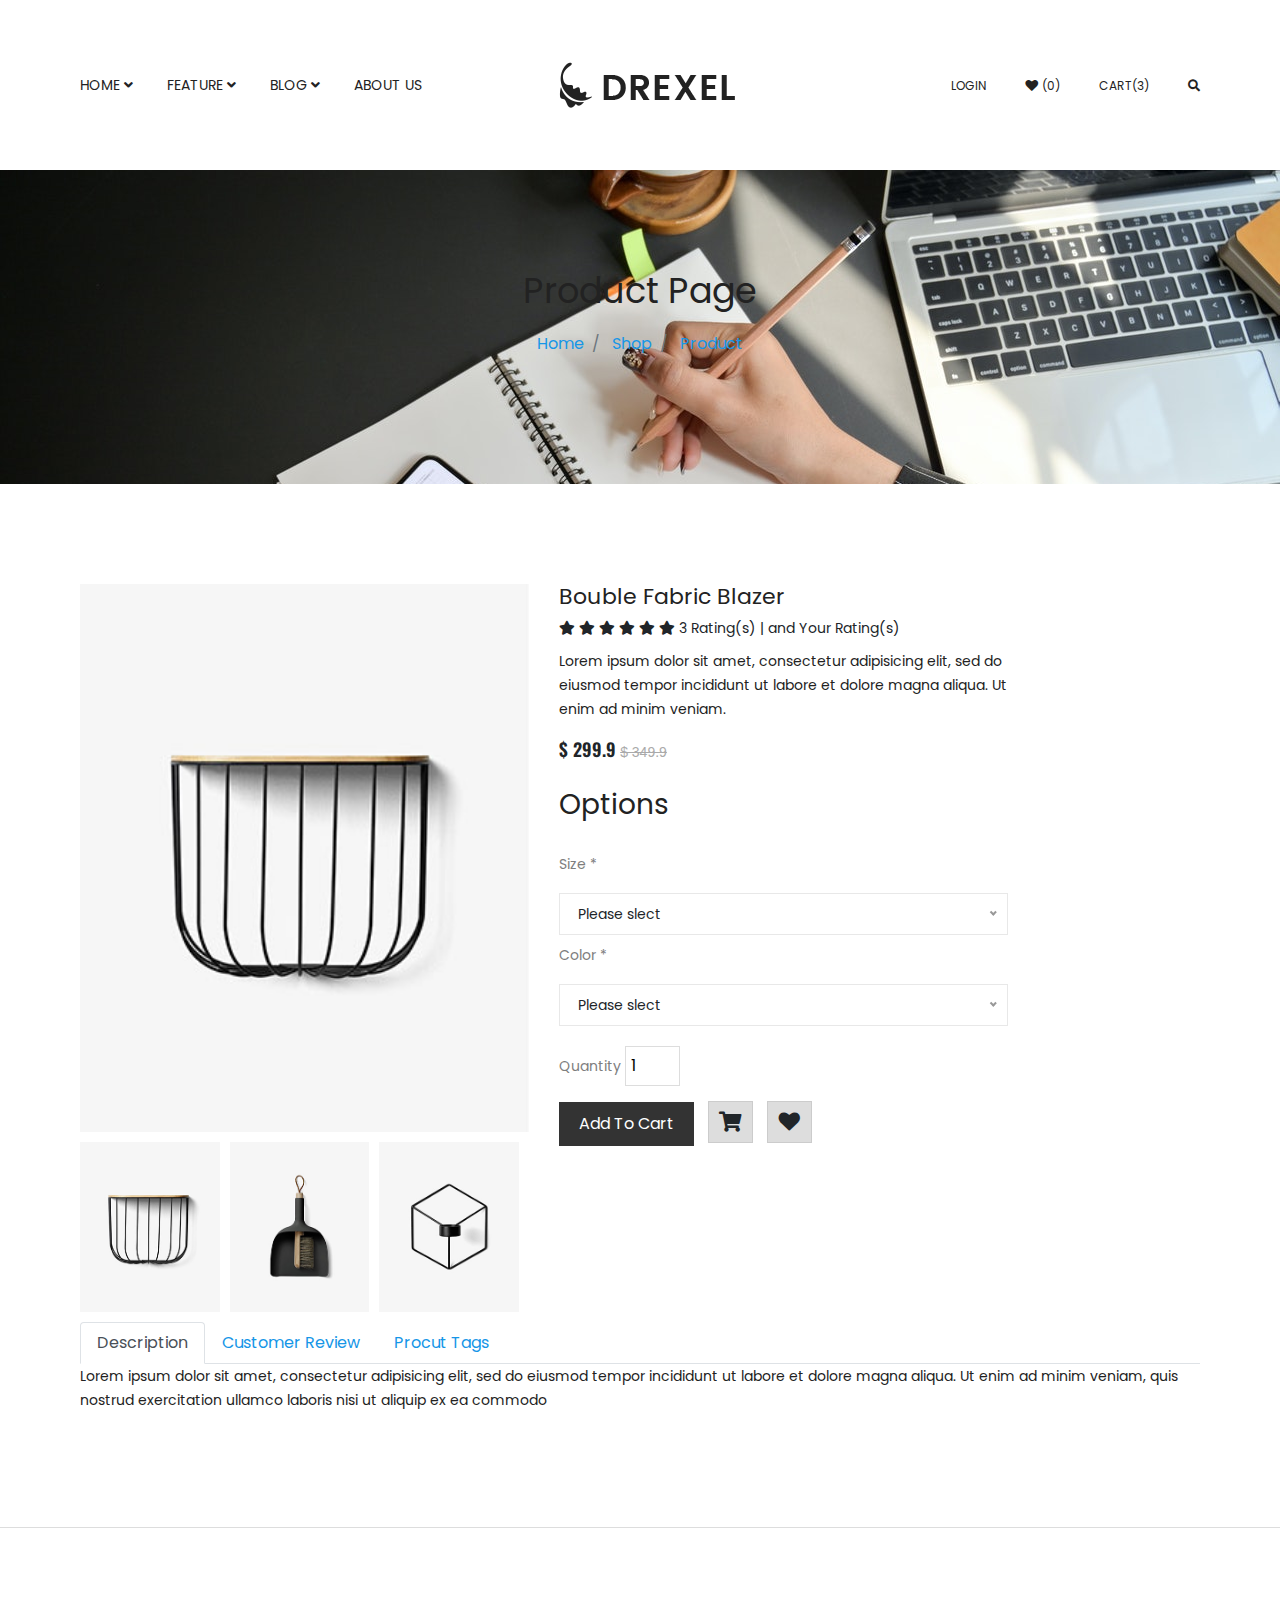
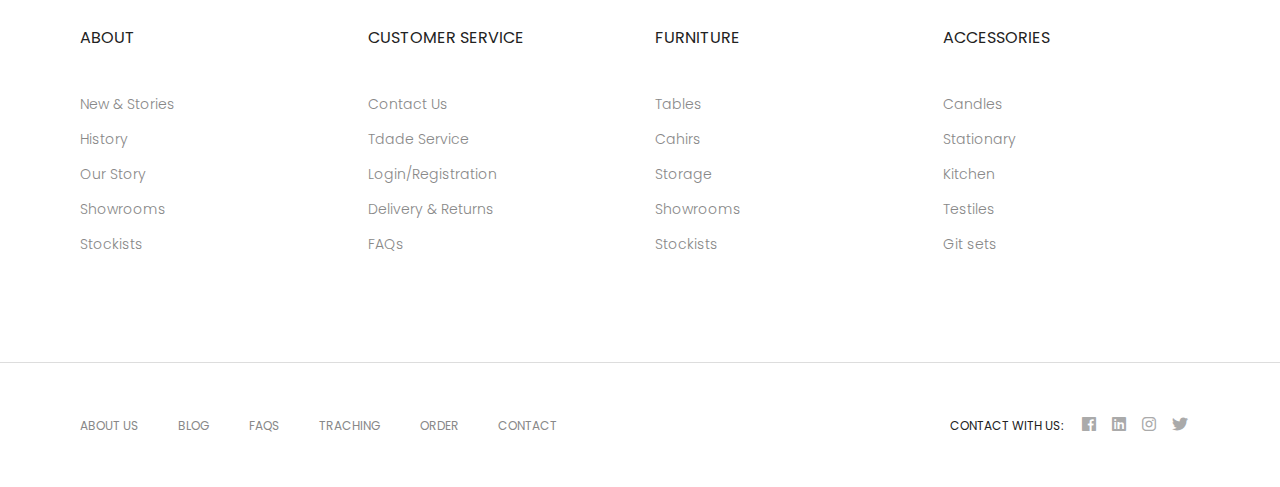
<file: product-detail.html>
<!doctype html>
<html class="no-js" lang="">
    <head>
        <meta charset="utf-8">
        <meta http-equiv="x-ua-compatible" content="ie=edge">
        <title>Ecommerce Website | Dixel | by Rabbi Hosain</title>
        <meta name="description" content="This is html5 Template for ecommerce.">
        <meta name="viewport" content="width=device-width, initial-scale=1">

        <link rel="manifest" href="site.webmanifest">
        <link rel="shortcut icon" type="image/x-icon" href="img/favicon.ico">
        <!-- Place favicon.ico in the root directory -->

		<!-- all css here -->
        <link rel="stylesheet" href="css/bootstrap.min.css">
        <link rel="stylesheet" href="css/fontawesome-all.min.css">
		<link rel="stylesheet" href="css/default.css">
		<link rel="stylesheet" href="css/meanmenu.min.css">
		<link rel="stylesheet" href="css/owl.carousel.css">
		<link rel="stylesheet" type="text/css" href="css/nice-select.css">
		<link rel="stylesheet" href="css/style.css">
		<link rel="stylesheet" href="css/responsive.css">
    </head>
<body>
    <!-- Add your site or application content here -->
    <!= = = = = = = = = = = =  = = = = = = Header = = = = = = = = = = = =  = =>
	<header>
		<div class="header-area d-flex align-items-center">
			<div class="container pos">
				<div class="row align-items-center">
					<div class="col-md-5 static">
						<div class="main-menu d-none d-md-block">
							<nav>
								<ul>
									<li><a href="#">Home <i class="fas fa-angle-down"></i></a>
										<ul class="submenu">
											<li><a href="#">Home Style 1</a></li>
											<li><a href="#">Home Style 2</a></li>
											<li><a href="#">Home Style 3</a>
												<ul class="submenu">
													<li><a href="#">Home Style 1</a></li>
													<li><a href="#">Home Style 2</a></li>
													<li><a href="#">Home Style 3</a>
														<ul class="submenu">
															<li><a href="#">Home Style 1</a></li>
															<li><a href="#">Home Style 2</a></li>
															<li><a href="#">Home Style 3</a></li>
															<li><a href="#">Home Style 4</a></li>
														</ul>
													</li>
													<li><a href="#">Home Style 4</a></li>
												</ul>
											</li>
											<li><a href="#">Home Style 4</a></li>
										</ul>
									</li>
									<li><a href="#">Feature <i class="fas fa-angle-down"></i></a>
										<div class="mega-menu">
											<ul>
												<li class="mega-title"><a href="#">Mega Title</a></li>
												<li><a href="#">Full width</a></li>
												<li><a href="#">Full width</a></li>
												<li><a href="#">Full width</a></li>
												<li><a href="#">Full width</a></li>
											</ul>
											<ul>
												<li class="mega-title"><a href="#">Mega Title</a></li>
												<li><a href="#">Full width</a></li>
												<li><a href="#">Full width</a></li>
												<li><a href="#">Full width</a></li>
												<li><a href="#">Full width</a></li>
											</ul>
											<ul>
												<li class="mega-title"><a href="#">Mega Title</a></li>
												<li><a href="#">Full width</a></li>
												<li><a href="#">Full width</a></li>
												<li><a href="#">Full width</a></li>
												<li><a href="#">Full width</a></li>
											</ul>
										</div>
									</li>
									<li class="static"><a href="#">Blog <i class="fas fa-angle-down"></i></a> 
										<div class="mega-menu mega-full">
											<ul>
												<li class="mega-title"><a href="#">Mega Title</a></li>
												<li><a href="#">Full width</a></li>
												<li><a href="#">Full width</a></li>
												<li><a href="#">Full width</a></li>
												<li><a href="#">Full width</a></li>
											</ul>
											<ul>
												<li class="mega-title"><a href="#">Mega Title</a></li>
												<li><a href="#">Full width</a></li>
												<li><a href="#">Full width</a></li>
												<li><a href="#">Full width</a></li>
												<li><a href="#">Full width</a></li>
											</ul>
											<ul>
												<li class="mega-title"><a href="#">Mega Title</a></li>
												<li><a href="#">Full width</a></li>
												<li><a href="#">Full width</a></li>
												<li><a href="#">Full width</a></li>
												<li><a href="#">Full width</a></li>
											</ul>
											<ul>
												<li class="mega-title"><a href="#">Mega Title</a></li>
												<li><a href="#">Full width</a></li>
												<li><a href="#">Full width</a></li>
												<li><a href="#">Full width</a></li>
												<li><a href="#">Full width</a></li>
											</ul>
										</div>
									</li>
									<li><a href="#">About Us</a></li>
								</ul>
							</nav>
						</div>
						<div class="mobile-menu d-md-none">
							<nav id="mobile-menu">
								<ul>
									<li><a href="#">Home <i class="fas fa-angle-down"></i></a>
										<ul class="submenu">
											<li><a href="#">Home Style 1</a></li>
											<li><a href="#">Home Style 2</a></li>
											<li><a href="#">Home Style 3</a>
												<ul class="submenu">
													<li><a href="#">Home Style 1</a></li>
													<li><a href="#">Home Style 2</a></li>
													<li><a href="#">Home Style 3</a>
														<ul class="submenu">
															<li><a href="#">Home Style 1</a></li>
															<li><a href="#">Home Style 2</a></li>
															<li><a href="#">Home Style 3</a></li>
															<li><a href="#">Home Style 4</a></li>
														</ul>
													</li>
													<li><a href="#">Home Style 4</a></li>
												</ul>
											</li>
											<li><a href="#">Home Style 4</a></li>
										</ul>
									</li>
									<li><a href="#">Features</a>
										<ul class="submenu">
											<li><a href="#">Home Style 1</a></li>
											<li><a href="#">Home Style 2</a></li>
											<li><a href="#">Home Style 3</a>
												<ul class="submenu">
													<li><a href="#">Home Style 1</a></li>
													<li><a href="#">Home Style 2</a></li>
													<li><a href="#">Home Style 3</a>
														<ul class="submenu">
															<li><a href="#">Home Style 1</a></li>
															<li><a href="#">Home Style 2</a></li>
															<li><a href="#">Home Style 3</a></li>
															<li><a href="#">Home Style 4</a></li>
														</ul>
													</li>
													<li><a href="#">Home Style 4</a></li>
												</ul>
											</li>
											<li><a href="#">Home Style 4</a></li>
										</ul>
									</li>
									<li><a href="#">Blog</a></li>
									<li><a href="#">About</a></li>
									<li><a href="#">Contact</a></li>
								</ul>
							</nav>
						</div>
					</div>
					<div class="col-md-2 d-flex align-items-center">
						<div class="logo text-center">
							<img src="img/logo.png">
						</div>
					</div>
					<div class="col-md-5 d-flex align-items-center justify-content-end">
						<div class="header-right">
							<ul>
								<li><a href="#">Login</a></li>
								<li><a href="#"><i class="fas fa-heart"></i> (0)</a></li>
								<li><a href="#">Cart(3)</a>
									<ul class="cart">
										<li>
											<div class="cart-img">
												<a href="#"><img src="img/cart1.png"></a>
											</div>
											<div class="cart-content">
												<h3><a href="#">Water Repellent Parka</a></h3>
												<div class="cart-price">
													<span class="new">$ 299.9</span>
													<span><del>$ 239.9</del></span>
												</div>
												<div class="del-icon">
													<a href="#"><i class="far fa-trash-alt"></i></a>
												</div>
											</div>
										</li>
										<li>
											<div class="cart-img">
												<a href="#"><img src="img/cart2.png"></a>
											</div>
											<div class="cart-content">
												<h3><a href="#">Water Repellent Parka</a></h3>
												<div class="cart-price">
													<span class="new">$ 299.9</span>
													<span><del>$ 239.9</del></span>
												</div>
												<div class="del-icon">
													<a href="#"><i class="far fa-trash-alt"></i></a>
												</div>
											</div>
										</li>
										<li>
											<div class="cart-img">
												<a href="#"><img src="img/cart3.png"></a>
											</div>
											<div class="cart-content">
												<h3><a href="#">Water Repellent Parka</a></h3>
												<div class="cart-price">
													<span class="new">$ 299.9</span>
													<span><del>$ 239.9</del></span>
												</div>
												<div class="del-icon">
													<a href="#"><i class="far fa-trash-alt"></i></a>
												</div>
											</div>
										</li>
										<li>
											<div class="total-price">
												<span class="f-left">Total: </span>
												<span class="f-right">$300.00</span>
											</div>
										</li>
										<li>
											<div class="checkout">
												<a href="#">Check Out</a>
											</div>
										</li>
									</ul>
								</li>
								<li><a href="#"><i class="fas fa-search"></i></a>
									<form class="search">
										<input type="text" placeholder="Search" name="">
										<button><i class="fas fa-search"></i></button>
									</form>
								</li>
							</ul>
						</div>
					</div>
				</div>
			</div>
		</div>
	</header>
    <!= = = = = = = = = = = =  = = = = = = Page Title = = = = = = = = = = = =  = =>
    <div class="page-title pt-100 pb-100" style="background-image: url(img/page-head.jpg);">
        <div class="container">
            <div class="row">
                <div class="col-md-12">
                    <div class="title text-center">
                        <h2>Product Page</h2>
                        <nav aria-label="breadcrumb">
                            <ol class="breadcrumb justify-content-center">
                                <li class="breadcrumb-item">
                                    <a href="#">Home</a>
                                </li>
                                <li class="breadcrumb-item">
                                    <a href="#">Shop</a>
                                </li>
                                <li class="breadcrumb-item">
                                    <a href="#">Product</a>
                                </li>
                            </ol>
                        </nav>
                    </div>
                </div>
            </div>
        </div>
    </div>
    <!= = = = = = = = = = = =  = = = = = = Product = = = = = = = = = = = =  = =>
    <div class="shop-area pt-100 pb-100">
        <div class="container">
            <div class="row">
                <div class="col-md-5">
                	<div class="product-detail">
                		
						<div class="tab-content" id="myTabContent">
						  <div class="tab-pane fade show active" id="home" role="tabpanel" aria-labelledby="home-tab">
						  	<div class="product-large-thumb">
						  		<img src="img/product1.jpg" alt="">
						  	</div>
						  </div>
						  <div class="tab-pane fade" id="profile" role="tabpanel" aria-labelledby="profile-tab">
						  	<div class="product-large-thumb">
						  		<img src="img/product2.jpg" alt="">
						  	</div>
						  </div>
						  <div class="tab-pane fade" id="contact" role="tabpanel" aria-labelledby="contact-tab">
						  	<div class="product-large-thumb">
						  		<img src="img/product3.jpg" alt="">
						  	</div>
						  </div>
						</div>
						<ul class="nav" id="myTab" role="tablist">
						  <li class="nav-item" role="presentation">
						    <a class="nav-link active" id="home-tab" data-toggle="tab" href="#home" role="tab" aria-controls="home" aria-selected="true"><img id="zoom_01" src="img/product1.jpg" data-zoom-image="img/product1-zoom.jpg"/></a>
						  </li>
						  <li class="nav-item" role="presentation">
						    <a class="nav-link" id="profile-tab" data-toggle="tab" href="#profile" role="tab" aria-controls="profile" aria-selected="false"><img src="img/product2.jpg" alt=""></a>
						  </li>
						  <li class="nav-item" role="presentation">
						    <a class="nav-link" id="contact-tab" data-toggle="tab" href="#contact" role="tab" aria-controls="contact" aria-selected="false"><img src="img/product3.jpg" alt=""></a>
						  </li>
						</ul>
  	              	</div>
                </div>
                <div class="col-md-5">
                	<div class="porduct-desc">
                		<h4>Bouble Fabric Blazer</h4>
                		<div class="rating">
                            <i class="fa fa-star"></i>
                            <i class="fa fa-star"></i>
                            <i class="fa fa-star"></i>
                            <i class="fa fa-star"></i>
                            <i class="fa fa-star"></i>
                            <i class="fa fa-star"></i>
                            <span> 3 Rating(s) | and Your Rating(s)</span>
                        </div>
                        <p>
                        	Lorem ipsum dolor sit amet, consectetur adipisicing elit, sed do eiusmod tempor incididunt ut labore et dolore magna aliqua. Ut enim ad minim veniam.
                        </p>
                        
                        <div class="price">
                            <span>$ 299.9</span>
                            <span><del>$ 349.9</del></span>
                        </div><br>
                        <div class="product-variation">
                        	<h3>Options</h3><br>
                        	<form>
                        		<label>Size *</label>
                        		<select id="size">
                        			<option>Please slect </option>
                        			<option>XL</option>
                        			<option>L</option>
                        			<option>M</option>
                        			<option>SM</option>
                        		</select><br>
                        		<label>Color *</label>
                        		<select id="size">
                        			<option>Please slect </option>
                        			<option>Red</option>
                        			<option>Blue</option>
                        			<option>Green</option>
                        			<option>Orange</option>
                        		</select>
                        	</form>

                        </div><br><br><br>
                        <div class="quantity">
                        	<label>Quantity</label>
                        	<input type="number" name="" value="1">
                        </div>
                        <div class="product-d-action">
	                        <a href="#">Add To Cart</a>
	                        <i class="fas fa-shopping-cart"></i>
	                        <i class="fas fa-heart"></i>
	                    </div>
                	</div>
                </div>
            </div>
            <div class="review">
            	<ul class="nav nav-tabs" id="myTab2" role="tablist">
				  <li class="nav-item" role="presentation">
				    <a class="nav-link active" id="home-tab2" data-toggle="tab" href="#home2" role="tab" aria-controls="home" aria-selected="true">Description</a>
				  </li>
				  <li class="nav-item" role="presentation">
				    <a class="nav-link" id="profile-tab2" data-toggle="tab" href="#profile2" role="tab" aria-controls="profile" aria-selected="false">Customer Review</a>
				  </li>
				  <li class="nav-item" role="presentation">
				    <a class="nav-link" id="contact-tab2" data-toggle="tab" href="#contact2" role="tab" aria-controls="contact" aria-selected="false">Procut Tags</a>
				  </li>
				</ul>
				<div class="tab-content" id="myTabContent2">
				  <div class="tab-pane fade show active" id="home2" role="tabpanel" aria-labelledby="home-tab2">
				  	<p>
				  		Lorem ipsum dolor sit amet, consectetur adipisicing elit, sed do eiusmod
				  		tempor incididunt ut labore et dolore magna aliqua. Ut enim ad minim veniam,
				  		quis nostrud exercitation ullamco laboris nisi ut aliquip ex ea commodo
				  	</p>
				  </div>
				  <div class="tab-pane fade" id="profile2" role="tabpanel" aria-labelledby="profile-tab2">
				  	<p>Duis aute irure dolor in reprehenderit in voluptate velit esse
				  		cillum dolore eu fugiat nulla pariatur. Excepteur sint occaecat cupidatat non
				  		proident, sunt in culpa qui officia deserunt mollit anim id est laborum.
				  	</p>
				  </div>
				  <div class="tab-pane fade" id="contact2" role="tabpanel" aria-labelledby="contact-tab2">
				  	<span>tags</span>
				  </div>
				</div>
            </div>
        </div>
    </div>
    <!= = = = = = = = = = = =  = = = = = = Footer = = = = = = = = = = = =  = =>
	<footer>
		<div class="footer-area pb-70 pt-100">
			<div class="container">
				<div class="row">
					<div class="col-md-3 mb-30">
						<div class="footer-widget">
							<h3>About</h3>
							<ul class="footer-link">
								<li><a href="#">New & Stories</a></li>
								<li><a href="#">History</a></li>
								<li><a href="#">Our Story</a></li>
								<li><a href="#">Showrooms</a></li>
								<li><a href="#">Stockists</a></li>
							</ul>
						</div>
					</div>
					<div class="col-md-3 mb-30">
						<div class="footer-widget">
							<h3>Customer Service</h3>
							<ul class="footer-link">
								<li><a href="#">Contact Us</a></li>
								<li><a href="#">Tdade Service</a></li>
								<li><a href="#">Login/Registration</a></li>
								<li><a href="#">Delivery & Returns</a></li>
								<li><a href="#">FAQs</a></li>
							</ul>
						</div>
					</div>
					<div class="col-md-3 mb-30">
						<div class="footer-widget">
							<h3>Furniture</h3>
							<ul class="footer-link">
								<li><a href="#">Tables</a></li>
								<li><a href="#">Cahirs</a></li>
								<li><a href="#">Storage</a></li>
								<li><a href="#">Showrooms</a></li>
								<li><a href="#">Stockists</a></li>
							</ul>
						</div>
					</div>
					<div class="col-md-3 mb-30">
						<div class="footer-widget">
							<h3>Accessories</h3>
							<ul class="footer-link">
								<li><a href="#">Candles</a></li>
								<li><a href="#">Stationary</a></li>
								<li><a href="#">Kitchen</a></li>
								<li><a href="#">Testiles</a></li>
								<li><a href="#">Git sets</a></li>
							</ul>
						</div>
					</div>
				</div>
				
			</div>
		</div>
		<div class="container">
			<div class="row footer-bottom">
				<div class="col-md-8 col-lg-6">
					<div class="footer-menu">
						<ul>
							<li><a href="#">About Us</a></li>
							<li><a href="#">Blog</a></li>
							<li><a href="#">FAQs</a></li>
							<li><a href="#">Traching</a></li>
							<li><a href="#">Order</a></li>
							<li><a href="#">Contact</a></li>
						</ul>
					</div>
				</div>
				<div class="col-md-4 col-lg-6">
					<div class="footer-icon text-center text-md-right">
						<span>Contact with us: </span>
						<a href="#"><i class="fab fa-facebook"></i></a>
						<a href="#"><i class="fab fa-linkedin"></i></a>
						<a href="#"><i class="fab fa-instagram"></i></a>
						<a href="#"><i class="fab fa-twitter"></i></a>
					</div>
				</div>
			</div>
		</div>
	</footer>
	
	
	
	<!-- all js here -->
    <script src="js/vendor/modernizr-3.5.0.min.js"></script>
    <script src="js/vendor/jquery-3.2.1.min.js"></script>
    <script src="js/popper.min.js"></script>
	<script src="js/bootstrap.min.js"></script>
	<script src="js/jquery.meanmenu.min.js"></script>
	<script src="js/owl.carousel.min.js"></script>
    <script src="js/plugins.js"></script>
    <script src="js/jquery.nice-select.js"></script>
    <script src="js/jquery.elevateZoom-3.0.8.min.js"></script>
    <script src="js/main.js"></script>
</body>
</html>
</file>
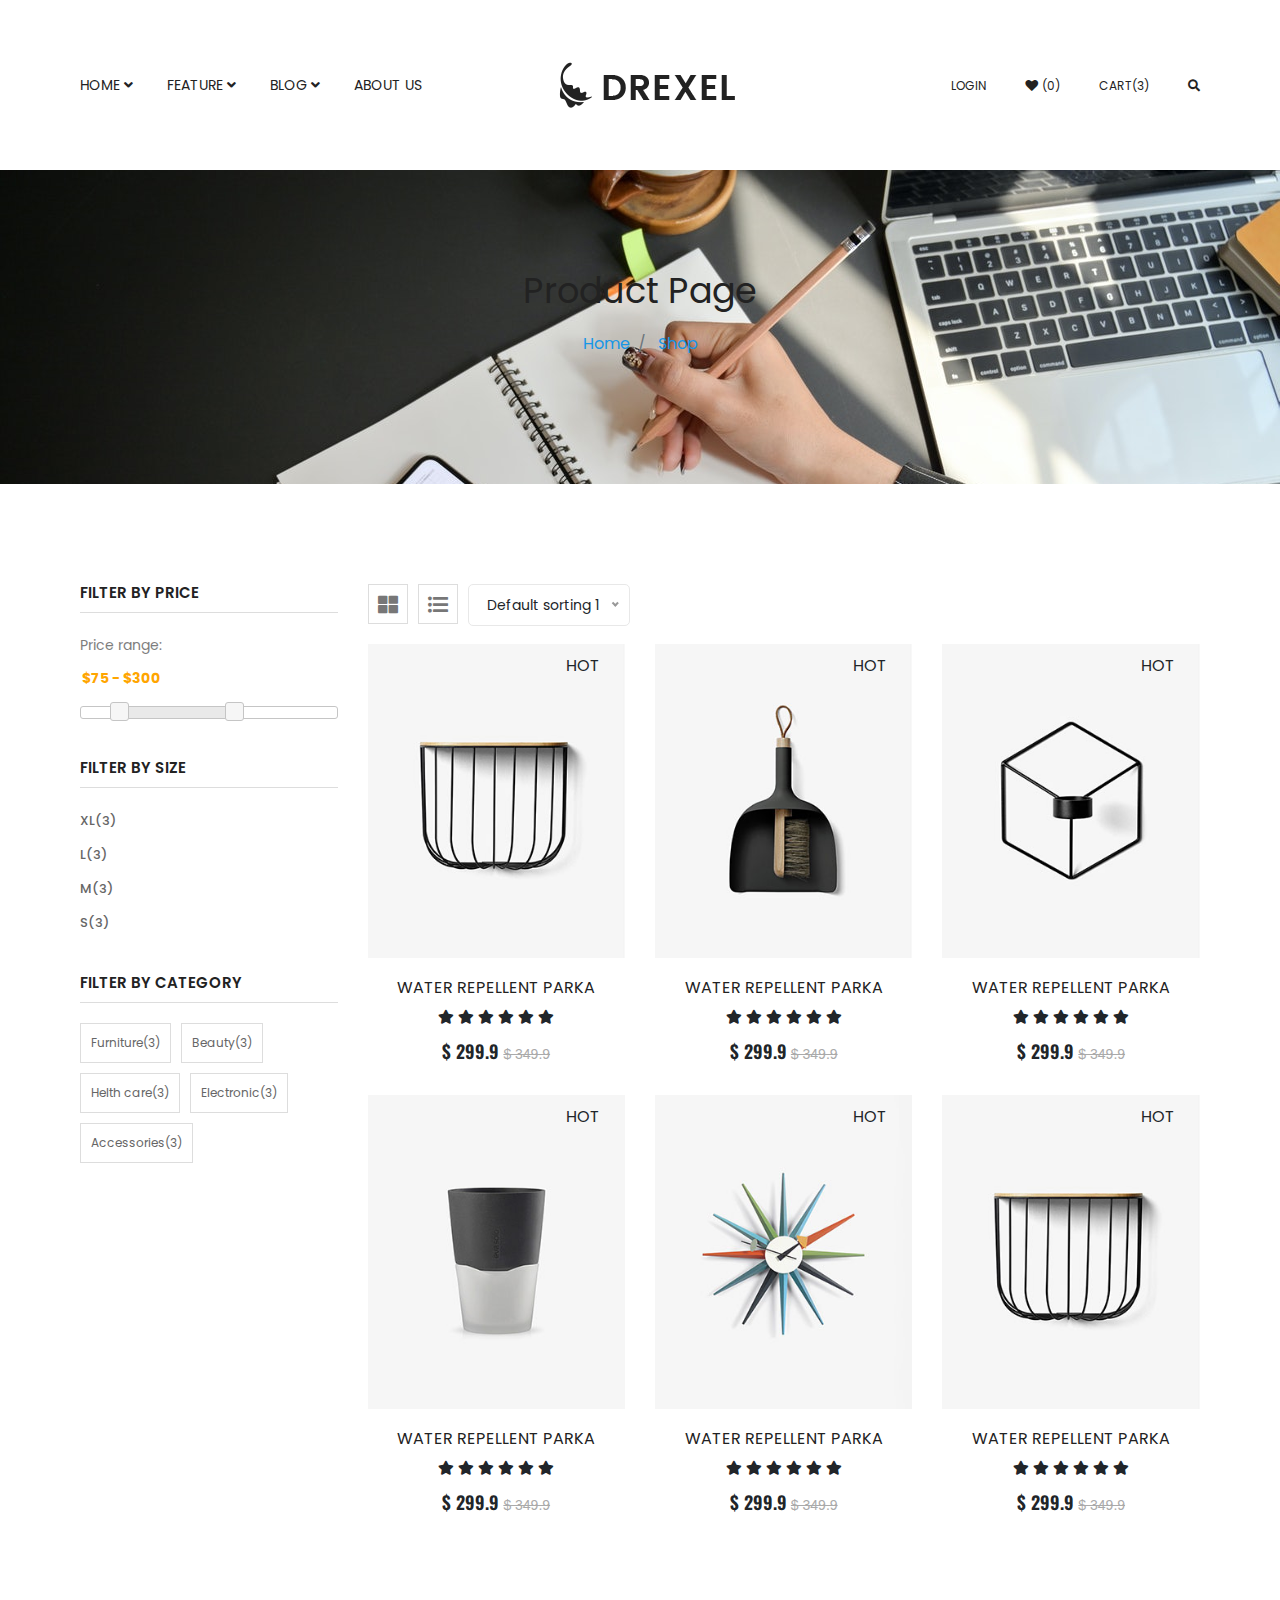
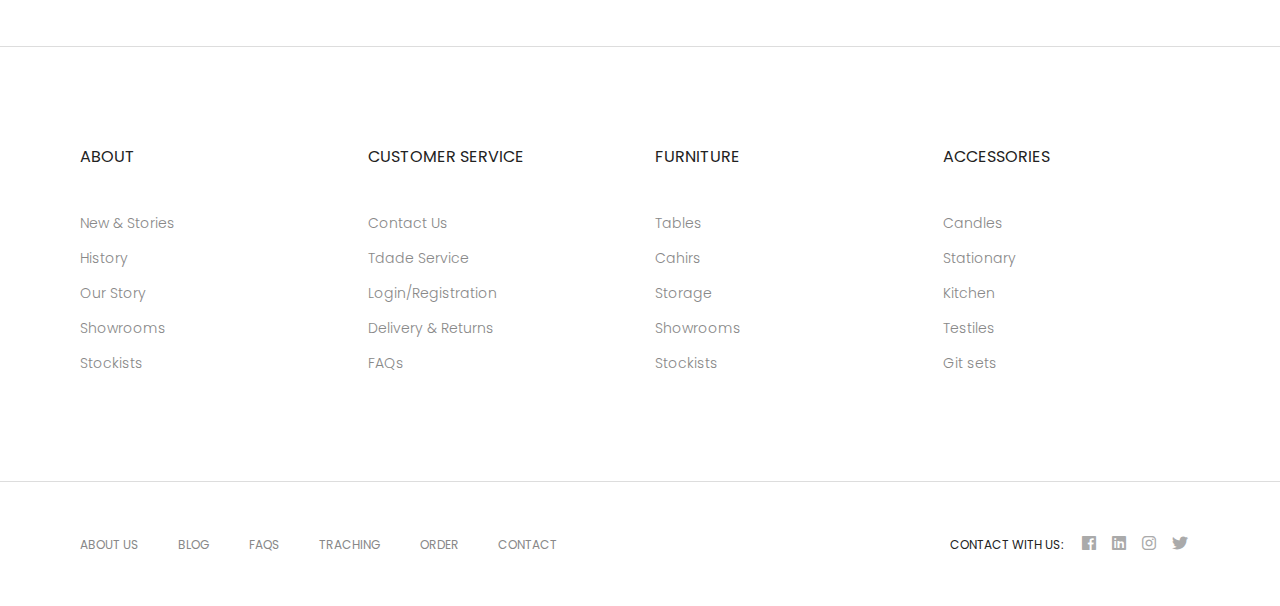
<file: shop.html>
<!doctype html>
<html class="no-js" lang="">
    <head>
        <meta charset="utf-8">
        <meta http-equiv="x-ua-compatible" content="ie=edge">
        <title>Ecommerce Website | Dixel | by Rabbi Hosain</title>
        <meta name="description" content="This is html5 Template for ecommerce.">
        <meta name="viewport" content="width=device-width, initial-scale=1">

        <link rel="manifest" href="site.webmanifest">
        <link rel="shortcut icon" type="image/x-icon" href="img/favicon.ico">
        <!-- Place favicon.ico in the root directory -->

		<!-- all css here -->
        <link rel="stylesheet" href="css/bootstrap.min.css">
        <link rel="stylesheet" href="css/fontawesome-all.min.css">
		<link rel="stylesheet" href="css/default.css">
		<link rel="stylesheet" href="css/meanmenu.min.css">
		<link rel="stylesheet" href="css/owl.carousel.css">
		<link rel="stylesheet" type="text/css" href="css/nice-select.css">
		<link rel="stylesheet" type="text/css" href="css/jquery-ui.css">
		<link rel="stylesheet" href="css/style.css">
		<link rel="stylesheet" href="css/responsive.css">
    </head>
<body>
    <!-- Add your site or application content here -->
    <!= = = = = = = = = = = =  = = = = = = Header = = = = = = = = = = = =  = =>
	<header>
		<div class="header-area d-flex align-items-center">
			<div class="container pos">
				<div class="row align-items-center">
					<div class="col-md-5 static">
						<div class="main-menu d-none d-md-block">
							<nav>
								<ul>
									<li><a href="index.html">Home <i class="fas fa-angle-down"></i></a>
										<ul class="submenu">
											<li><a href="#">Home Style 1</a></li>
											<li><a href="#">Home Style 2</a></li>
											<li><a href="#">Home Style 3</a>
												<ul class="submenu">
													<li><a href="#">Home Style 1</a></li>
													<li><a href="#">Home Style 2</a></li>
													<li><a href="#">Home Style 3</a>
														<ul class="submenu">
															<li><a href="#">Home Style 1</a></li>
															<li><a href="#">Home Style 2</a></li>
															<li><a href="#">Home Style 3</a></li>
															<li><a href="#">Home Style 4</a></li>
														</ul>
													</li>
													<li><a href="#">Home Style 4</a></li>
												</ul>
											</li>
											<li><a href="#">Home Style 4</a></li>
										</ul>
									</li>
									<li><a href="#">Feature <i class="fas fa-angle-down"></i></a>
										<div class="mega-menu">
											<ul>
												<li class="mega-title"><a href="#">Mega Title</a></li>
												<li><a href="#">Full width</a></li>
												<li><a href="#">Full width</a></li>
												<li><a href="#">Full width</a></li>
												<li><a href="#">Full width</a></li>
											</ul>
											<ul>
												<li class="mega-title"><a href="#">Mega Title</a></li>
												<li><a href="#">Full width</a></li>
												<li><a href="#">Full width</a></li>
												<li><a href="#">Full width</a></li>
												<li><a href="#">Full width</a></li>
											</ul>
											<ul>
												<li class="mega-title"><a href="#">Mega Title</a></li>
												<li><a href="#">Full width</a></li>
												<li><a href="#">Full width</a></li>
												<li><a href="#">Full width</a></li>
												<li><a href="#">Full width</a></li>
											</ul>
										</div>
									</li>
									<li class="static"><a href="shop.html">Blog <i class="fas fa-angle-down"></i></a> 
										<div class="mega-menu mega-full">
											<ul>
												<li class="mega-title"><a href="#">Mega Title</a></li>
												<li><a href="#">Full width</a></li>
												<li><a href="#">Full width</a></li>
												<li><a href="#">Full width</a></li>
												<li><a href="#">Full width</a></li>
											</ul>
											<ul>
												<li class="mega-title"><a href="#">Mega Title</a></li>
												<li><a href="#">Full width</a></li>
												<li><a href="#">Full width</a></li>
												<li><a href="#">Full width</a></li>
												<li><a href="#">Full width</a></li>
											</ul>
											<ul>
												<li class="mega-title"><a href="#">Mega Title</a></li>
												<li><a href="#">Full width</a></li>
												<li><a href="#">Full width</a></li>
												<li><a href="#">Full width</a></li>
												<li><a href="#">Full width</a></li>
											</ul>
											<ul>
												<li class="mega-title"><a href="#">Mega Title</a></li>
												<li><a href="#">Full width</a></li>
												<li><a href="#">Full width</a></li>
												<li><a href="#">Full width</a></li>
												<li><a href="#">Full width</a></li>
											</ul>
										</div>
									</li>
									<li><a href="contact.html">About Us</a></li>
								</ul>
							</nav>
						</div>
						<div class="mobile-menu d-md-none">
							<nav id="mobile-menu">
								<ul>
									<li><a href="#">Home <i class="fas fa-angle-down"></i></a>
										<ul class="submenu">
											<li><a href="#">Home Style 1</a></li>
											<li><a href="#">Home Style 2</a></li>
											<li><a href="#">Home Style 3</a>
												<ul class="submenu">
													<li><a href="#">Home Style 1</a></li>
													<li><a href="#">Home Style 2</a></li>
													<li><a href="#">Home Style 3</a>
														<ul class="submenu">
															<li><a href="#">Home Style 1</a></li>
															<li><a href="#">Home Style 2</a></li>
															<li><a href="#">Home Style 3</a></li>
															<li><a href="#">Home Style 4</a></li>
														</ul>
													</li>
													<li><a href="#">Home Style 4</a></li>
												</ul>
											</li>
											<li><a href="#">Home Style 4</a></li>
										</ul>
									</li>
									<li><a href="#">Features</a>
										<ul class="submenu">
											<li><a href="#">Home Style 1</a></li>
											<li><a href="#">Home Style 2</a></li>
											<li><a href="#">Home Style 3</a>
												<ul class="submenu">
													<li><a href="#">Home Style 1</a></li>
													<li><a href="#">Home Style 2</a></li>
													<li><a href="#">Home Style 3</a>
														<ul class="submenu">
															<li><a href="#">Home Style 1</a></li>
															<li><a href="#">Home Style 2</a></li>
															<li><a href="#">Home Style 3</a></li>
															<li><a href="#">Home Style 4</a></li>
														</ul>
													</li>
													<li><a href="#">Home Style 4</a></li>
												</ul>
											</li>
											<li><a href="#">Home Style 4</a></li>
										</ul>
									</li>
									<li><a href="#">Blog</a></li>
									<li><a href="#">About</a></li>
									<li><a href="contact.html">Contact</a></li>
								</ul>
							</nav>
						</div>
					</div>
					<div class="col-md-2 d-flex align-items-center">
						<div class="logo text-center">
							<img src="img/logo.png">
						</div>
					</div>
					<div class="col-md-5 d-flex align-items-center justify-content-end">
						<div class="header-right">
							<ul>
								<li><a href="#">Login</a></li>
								<li><a href="#"><i class="fas fa-heart"></i> (0)</a></li>
								<li><a href="#">Cart(3)</a>
									<ul class="cart">
										<li>
											<div class="cart-img">
												<a href="#"><img src="img/cart1.png"></a>
											</div>
											<div class="cart-content">
												<h3><a href="#">Water Repellent Parka</a></h3>
												<div class="cart-price">
													<span class="new">$ 299.9</span>
													<span><del>$ 239.9</del></span>
												</div>
												<div class="del-icon">
													<a href="#"><i class="far fa-trash-alt"></i></a>
												</div>
											</div>
										</li>
										<li>
											<div class="cart-img">
												<a href="#"><img src="img/cart2.png"></a>
											</div>
											<div class="cart-content">
												<h3><a href="#">Water Repellent Parka</a></h3>
												<div class="cart-price">
													<span class="new">$ 299.9</span>
													<span><del>$ 239.9</del></span>
												</div>
												<div class="del-icon">
													<a href="#"><i class="far fa-trash-alt"></i></a>
												</div>
											</div>
										</li>
										<li>
											<div class="cart-img">
												<a href="#"><img src="img/cart3.png"></a>
											</div>
											<div class="cart-content">
												<h3><a href="#">Water Repellent Parka</a></h3>
												<div class="cart-price">
													<span class="new">$ 299.9</span>
													<span><del>$ 239.9</del></span>
												</div>
												<div class="del-icon">
													<a href="#"><i class="far fa-trash-alt"></i></a>
												</div>
											</div>
										</li>
										<li>
											<div class="total-price">
												<span class="f-left">Total: </span>
												<span class="f-right">$300.00</span>
											</div>
										</li>
										<li>
											<div class="checkout">
												<a href="#">Check Out</a>
											</div>
										</li>
									</ul>
								</li>
								<li><a href="#"><i class="fas fa-search"></i></a>
									<form class="search">
										<input type="text" placeholder="Search" name="">
										<button><i class="fas fa-search"></i></button>
									</form>
								</li>
							</ul>
						</div>
					</div>
				</div>
			</div>
		</div>
	</header>
    <!= = = = = = = = = = = =  = = = = = = Page Title = = = = = = = = = = = =  = =>
    <div class="page-title pt-100 pb-100" style="background-image: url(img/page-head.jpg);">
        <div class="container">
            <div class="row">
                <div class="col-md-12">
                    <div class="title text-center">
                        <h2>Product Page</h2>
                        <nav aria-label="breadcrumb">
                            <ol class="breadcrumb justify-content-center">
                                <li class="breadcrumb-item">
                                    <a href="#">Home</a>
                                </li>
                                <li class="breadcrumb-item">
                                    <a href="#">Shop</a>
                                </li>
                            </ol>
                        </nav>
                    </div>
                </div>
            </div>
        </div>
    </div>
    <!= = = = = = = = = = = =  = = = = = = Shop = = = = = = = = = = = =  = =>
    <div class="shop-area pt-100 pb-100">
        <div class="container">
            <div class="row">
                <div class="col-md-3">
                	<div class="shop-sidebar">
                        <h3>Filter by Price</h3>
                        <div class="filter-shop">
                        	<p>
                        		<label for="amount">Price range:</label>
                        		<input type="text" id="amount" readonly style="border: 0; color: orange; font-weight: bold;" name="">
                        		<div id="slider-range"></div>
                        	</p>
                        </div>
                    </div>
                    <div class="shop-sidebar">
                        <h3>Filter by Size</h3>
                        <ul class="size">
                            <li><a href="#">XL(3)</a></li>
                            <li><a href="#">L(3)</a></li>
                            <li><a href="#">M(3)</a></li>
                            <li><a href="#">S(3)</a></li>
                        </ul>
                    </div>
                    <div class="shop-sidebar">
                        <h3>Filter by Category</h3>
                        <ul class="cat">
                            <li><a href="#">Furniture(3)</a></li>
                            <li><a href="#">Beauty(3)</a></li>
                            <li><a href="#">Helth care(3)</a></li>
                            <li><a href="#">Electronic(3)</a></li>
                            <li><a href="#">Accessories(3)</a></li>
                        </ul>
                    </div>
                </div>
                <div class="col-md-9">
                    <div class="shop-layout">
                       	<div class="shop-layout-bar clearfix">
                       		<ul class="nav shop-tab" id="myTab" role="tablist">
	                            <li class="nav-item">
	                                <a href="#home" class="nav-link active" id="home-tab" data-toggle="tab" role="tab" aria-controls="home" aria-selected="true"><i class="fa fa-th-large"></i></a>
	                            </li>
	                            <li class="nav-item">
	                                <a href="#profile" class="nav-link" id="profile-tab" data-toggle="tab" role="tab" aria-controls="profile" aria-selected="false"><i class="fa fa-list-ul"></i></a>
	                            </li>
	                        </ul>
	                        <div class="filter">
	                        	<select name="select" id="select">
	                        		<option>Default sorting 1</option>
	                        		<option>Default sorting 2</option>
	                        		<option>Default sorting 3</option>
	                        		<option>Default sorting 4</option>
	                        		<option>Default sorting 5</option>
	                        	</select>
	                        </div>
                       	</div>
                        <div class="tab-content" id="myTabContent">
                            <div class="tab-pane fade show active" id="home" role="tabpenel" aria-labelledby="home-tab">
                                <div class="row">
                                    <div class="col-md-4">
                                        <div class="product-wrapper">
                                            <div class="product-img">
                                                <a href="img/product1.jpg"><img src="img/product1.jpg" alt=""></a>
                                                <a class="secondary-img" href="img/product3.jpg"><img src="img/product3.jpg" alt=""></a>
                                                <span>HOT</span>
                                                <div class="product-action">
                                                    <a href="product-detail.html"><i class="fas fa-eye"></i></a>
                                                    <a href="#"><i class="fas fa-shopping-cart"></i></a>
                                                    <a href="#"><i class="far fa-heart"></i></a>
                                                </div>
                                            </div>
                                            <div class="product-content text-center">
                                                <h3>Water Repellent Parka</h3>
                                                <div class="rating">
                                                    <i class="fa fa-star"></i>
                                                    <i class="fa fa-star"></i>
                                                    <i class="fa fa-star"></i>
                                                    <i class="fa fa-star"></i>
                                                    <i class="fa fa-star"></i>
                                                    <i class="fa fa-star"></i>
                                                </div>
                                                <div class="price">
                                                    <span>$ 299.9</span>
                                                    <span><del>$ 349.9</del></span>
                                                </div>
                                                <div class="cart-btn">
                                                    <a href="product-detail.html">Add To Cart</a>
                                                </div>
                                            </div>
                                        </div>
                                    </div>
                                    <div class="col-md-4">
                                        <div class="product-wrapper">
                                            <div class="product-img">
                                                <a href="img/product2.jpg"><img src="img/product2.jpg" alt=""></a>
                                                <a class="secondary-img" href="img/product3.jpg"><img src="img/product3.jpg" alt=""></a>
                                                <span>HOT</span>
                                                <div class="product-action">
                                                    <a href="product-detail.html"><i class="fas fa-eye"></i></a>
                                                    <a href="#"><i class="fas fa-shopping-cart"></i></a>
                                                    <a href="#"><i class="far fa-heart"></i></a>
                                                </div>
                                            </div>
                                            <div class="product-content text-center">
                                                <h3>Water Repellent Parka</h3>
                                                <div class="rating">
                                                    <i class="fa fa-star"></i>
                                                    <i class="fa fa-star"></i>
                                                    <i class="fa fa-star"></i>
                                                    <i class="fa fa-star"></i>
                                                    <i class="fa fa-star"></i>
                                                    <i class="fa fa-star"></i>
                                                </div>
                                                <div class="price">
                                                    <span>$ 299.9</span>
                                                    <span><del>$ 349.9</del></span>
                                                </div>
                                                <div class="cart-btn">
                                                    <a href="product-detail.html">Add To Cart</a>
                                                </div>
                                            </div>
                                        </div>
                                    </div>
                                    <div class="col-md-4">
                                        <div class="product-wrapper">
                                            <div class="product-img">
                                                <a href="img/product3.jpg"><img src="img/product3.jpg" alt=""></a>
                                                <a class="secondary-img" href="img/product3.jpg"><img src="img/product3.jpg" alt=""></a>
                                                <span>HOT</span>
                                                <div class="product-action">
                                                    <a href="#"><i class="fas fa-eye"></i></a>
                                                    <a href="#"><i class="fas fa-shopping-cart"></i></a>
                                                    <a href="#"><i class="far fa-heart"></i></a>
                                                </div>
                                            </div>
                                            <div class="product-content text-center">
                                                <h3>Water Repellent Parka</h3>
                                                <div class="rating">
                                                    <i class="fa fa-star"></i>
                                                    <i class="fa fa-star"></i>
                                                    <i class="fa fa-star"></i>
                                                    <i class="fa fa-star"></i>
                                                    <i class="fa fa-star"></i>
                                                    <i class="fa fa-star"></i>
                                                </div>
                                                <div class="price">
                                                    <span>$ 299.9</span>
                                                    <span><del>$ 349.9</del></span>
                                                </div>
                                                <div class="cart-btn">
                                                    <a href="#">Add To Cart</a>
                                                </div>
                                            </div>
                                        </div>
                                    </div>
                                    <div class="col-md-4">
                                        <div class="product-wrapper">
                                            <div class="product-img">
                                                <a href="img/product4.jpg"><img src="img/product4.jpg" alt=""></a>
                                                <span>HOT</span>
                                                <div class="product-action">
                                                    <a href="#"><i class="fas fa-eye"></i></a>
                                                    <a href="#"><i class="fas fa-shopping-cart"></i></a>
                                                    <a href="#"><i class="far fa-heart"></i></a>
                                                </div>
                                            </div>
                                            <div class="product-content text-center">
                                                <h3>Water Repellent Parka</h3>
                                                <div class="rating">
                                                    <i class="fa fa-star"></i>
                                                    <i class="fa fa-star"></i>
                                                    <i class="fa fa-star"></i>
                                                    <i class="fa fa-star"></i>
                                                    <i class="fa fa-star"></i>
                                                    <i class="fa fa-star"></i>
                                                </div>
                                                <div class="price">
                                                    <span>$ 299.9</span>
                                                    <span><del>$ 349.9</del></span>
                                                </div>
                                                <div class="cart-btn">
                                                    <a href="#">Add To Cart</a>
                                                </div>
                                            </div>
                                        </div>
                                    </div>
                                    <div class="col-md-4">
                                        <div class="product-wrapper">
                                            <div class="product-img">
                                                <a href="img/product5.jpg"><img src="img/product5.jpg" alt=""></a>
                                                <span>HOT</span>
                                                <div class="product-action">
                                                    <a href="#"><i class="fas fa-eye"></i></a>
                                                    <a href="#"><i class="fas fa-shopping-cart"></i></a>
                                                    <a href="#"><i class="far fa-heart"></i></a>
                                                </div>
                                            </div>
                                            <div class="product-content text-center">
                                                <h3>Water Repellent Parka</h3>
                                                <div class="rating">
                                                    <i class="fa fa-star"></i>
                                                    <i class="fa fa-star"></i>
                                                    <i class="fa fa-star"></i>
                                                    <i class="fa fa-star"></i>
                                                    <i class="fa fa-star"></i>
                                                    <i class="fa fa-star"></i>
                                                </div>
                                                <div class="price">
                                                    <span>$ 299.9</span>
                                                    <span><del>$ 349.9</del></span>
                                                </div>
                                                <div class="cart-btn">
                                                    <a href="#">Add To Cart</a>
                                                </div>
                                            </div>
                                        </div>
                                    </div>
                                    <div class="col-md-4">
                                        <div class="product-wrapper">
                                            <div class="product-img">
                                                <a href="img/product1.jpg"><img src="img/product1.jpg" alt=""></a>
                                                <span>HOT</span>
                                                <div class="product-action">
                                                    <a href="#"><i class="fas fa-eye"></i></a>
                                                    <a href="#"><i class="fas fa-shopping-cart"></i></a>
                                                    <a href="#"><i class="far fa-heart"></i></a>
                                                </div>
                                            </div>
                                            <div class="product-content text-center">
                                                <h3>Water Repellent Parka</h3>
                                                <div class="rating">
                                                    <i class="fa fa-star"></i>
                                                    <i class="fa fa-star"></i>
                                                    <i class="fa fa-star"></i>
                                                    <i class="fa fa-star"></i>
                                                    <i class="fa fa-star"></i>
                                                    <i class="fa fa-star"></i>
                                                </div>
                                                <div class="price">
                                                    <span>$ 299.9</span>
                                                    <span><del>$ 349.9</del></span>
                                                </div>
                                                <div class="cart-btn">
                                                    <a href="#">Add To Cart</a>
                                                </div>
                                            </div>
                                        </div>
                                    </div>
                                </div>
                            </div>
                            <div class="tab-pane fade" id="profile" role="tabpenel" aria-labelledby="profile-tab">
                                <div class="row">
                                    <div class="col-md-4 mb-4">
                                        <div class="product-img">
                                                <a href="img/product1.jpg"><img src="img/product1.jpg" alt=""></a>
                                                <a class="secondary-img" href="img/product3.jpg"><img src="img/product3.jpg" alt=""></a>
                                                <span>HOT</span>
                                                
                                            </div>
                                    </div>
                                    <div class="col-md-8 mb-4">
                                    	<div class="product-content shop-list">
                                            <h3>Water Repellent Parka</h3>
                                            <p>Lorem ipsum dolor sit amet, consectetur adipisicing elit, sed do eiusmod tempor incididunt ut labore et dolore magna aliqua. Ut enim ad minim veniam.</p>
                                            <div class="rating">
                                                <i class="fa fa-star"></i>
                                                <i class="fa fa-star"></i>
                                                <i class="fa fa-star"></i>
                                                <i class="fa fa-star"></i>
                                                <i class="fa fa-star"></i>
                                                <i class="fa fa-star"></i>
                                                <span> 3 Rating(s) | and Your Rating(s)</span>
                                            </div>
                                            <div class="price">
                                                <span>$ 299.9</span>
                                                <span><del>$ 349.9</del></span>
                                            </div>
                                            <div class="cart-btn-list">
                                                <a href="#">Add To Cart</a>
                                            </div>
                                            <div class="product-action-list">
                                                <a href="#"><i class="fas fa-eye"></i></a>
                                                <a href="#"><i class="fas fa-shopping-cart"></i></a>
                                                <a href="#"><i class="far fa-heart"></i></a>
                                            </div>
                                        </div>
                                    </div>
                                    <div class="col-md-4 mb-4">
                                        <div class="product-img">
                                                <a href="img/product1.jpg"><img src="img/product1.jpg" alt=""></a>
                                                <a class="secondary-img" href="img/product3.jpg"><img src="img/product3.jpg" alt=""></a>
                                                <span>HOT</span>
                                                
                                            </div>
                                    </div>
                                    <div class="col-md-8 mb-4">
                                    	<div class="product-content shop-list">
                                            <h3>Water Repellent Parka</h3>
                                            <p>Lorem ipsum dolor sit amet, consectetur adipisicing elit, sed do eiusmod tempor incididunt ut labore et dolore magna aliqua. Ut enim ad minim veniam.</p>
                                            <div class="rating">
                                                <i class="fa fa-star"></i>
                                                <i class="fa fa-star"></i>
                                                <i class="fa fa-star"></i>
                                                <i class="fa fa-star"></i>
                                                <i class="fa fa-star"></i>
                                                <i class="fa fa-star"></i>
                                                <span> 3 Rating(s) | and Your Rating(s)</span>
                                            </div>
                                            <div class="price">
                                                <span>$ 299.9</span>
                                                <span><del>$ 349.9</del></span>
                                            </div>
                                            <div class="cart-btn-list">
                                                <a href="#">Add To Cart</a>
                                            </div>
                                            <div class="product-action-list">
                                                <a href="#"><i class="fas fa-eye"></i></a>
                                                <a href="#"><i class="fas fa-shopping-cart"></i></a>
                                                <a href="#"><i class="far fa-heart"></i></a>
                                            </div>
                                        </div>
                                    </div>
                                    <div class="col-md-4 mb-4">
                                        <div class="product-img">
                                                <a href="img/product1.jpg"><img src="img/product1.jpg" alt=""></a>
                                                <a class="secondary-img" href="img/product3.jpg"><img src="img/product3.jpg" alt=""></a>
                                                <span>HOT</span>
                                                
                                            </div>
                                    </div>
                                    <div class="col-md-8 mb-4">
                                    	<div class="product-content shop-list">
                                            <h3>Water Repellent Parka</h3>
                                            <p>Lorem ipsum dolor sit amet, consectetur adipisicing elit, sed do eiusmod tempor incididunt ut labore et dolore magna aliqua. Ut enim ad minim veniam.</p>
                                            <div class="rating">
                                                <i class="fa fa-star"></i>
                                                <i class="fa fa-star"></i>
                                                <i class="fa fa-star"></i>
                                                <i class="fa fa-star"></i>
                                                <i class="fa fa-star"></i>
                                                <i class="fa fa-star"></i>
                                                <span> 3 Rating(s) | and Your Rating(s)</span>
                                            </div>
                                            <div class="price">
                                                <span>$ 299.9</span>
                                                <span><del>$ 349.9</del></span>
                                            </div>
                                            <div class="cart-btn-list">
                                                <a href="#">Add To Cart</a>
                                            </div>
                                            <div class="product-action-list">
                                                <a href="#"><i class="fas fa-eye"></i></a>
                                                <a href="#"><i class="fas fa-shopping-cart"></i></a>
                                                <a href="#"><i class="far fa-heart"></i></a>
                                            </div>
                                        </div>
                                    </div>
                                    <div class="col-md-4 mb-4">
                                        <div class="product-img">
                                                <a href="img/product1.jpg"><img src="img/product1.jpg" alt=""></a>
                                                <a class="secondary-img" href="img/product3.jpg"><img src="img/product3.jpg" alt=""></a>
                                                <span>HOT</span>
                                                
                                            </div>
                                    </div>
                                    <div class="col-md-8 mb-4">
                                    	<div class="product-content shop-list">
                                            <h3>Water Repellent Parka</h3>
                                            <p>Lorem ipsum dolor sit amet, consectetur adipisicing elit, sed do eiusmod tempor incididunt ut labore et dolore magna aliqua. Ut enim ad minim veniam.</p>
                                            <div class="rating">
                                                <i class="fa fa-star"></i>
                                                <i class="fa fa-star"></i>
                                                <i class="fa fa-star"></i>
                                                <i class="fa fa-star"></i>
                                                <i class="fa fa-star"></i>
                                                <i class="fa fa-star"></i>
                                                <span> 3 Rating(s) | and Your Rating(s)</span>
                                            </div>
                                            <div class="price">
                                                <span>$ 299.9</span>
                                                <span><del>$ 349.9</del></span>
                                            </div>
                                            <div class="cart-btn-list">
                                                <a href="#">Add To Cart</a>
                                            </div>
                                            <div class="product-action-list">
                                                <a href="#"><i class="fas fa-eye"></i></a>
                                                <a href="#"><i class="fas fa-shopping-cart"></i></a>
                                                <a href="#"><i class="far fa-heart"></i></a>
                                            </div>
                                        </div>
                                    </div>
                                </div>
                            </div>
                        </div>
                    </div>
                </div>
            </div>
        </div>
    </div>
    <!= = = = = = = = = = = =  = = = = = = Footer = = = = = = = = = = = =  = =>
	<footer>
		<div class="footer-area pb-70 pt-100">
			<div class="container">
				<div class="row">
					<div class="col-md-3 mb-30">
						<div class="footer-widget">
							<h3>About</h3>
							<ul class="footer-link">
								<li><a href="#">New & Stories</a></li>
								<li><a href="#">History</a></li>
								<li><a href="#">Our Story</a></li>
								<li><a href="#">Showrooms</a></li>
								<li><a href="#">Stockists</a></li>
							</ul>
						</div>
					</div>
					<div class="col-md-3 mb-30">
						<div class="footer-widget">
							<h3>Customer Service</h3>
							<ul class="footer-link">
								<li><a href="#">Contact Us</a></li>
								<li><a href="#">Tdade Service</a></li>
								<li><a href="#">Login/Registration</a></li>
								<li><a href="#">Delivery & Returns</a></li>
								<li><a href="#">FAQs</a></li>
							</ul>
						</div>
					</div>
					<div class="col-md-3 mb-30">
						<div class="footer-widget">
							<h3>Furniture</h3>
							<ul class="footer-link">
								<li><a href="#">Tables</a></li>
								<li><a href="#">Cahirs</a></li>
								<li><a href="#">Storage</a></li>
								<li><a href="#">Showrooms</a></li>
								<li><a href="#">Stockists</a></li>
							</ul>
						</div>
					</div>
					<div class="col-md-3 mb-30">
						<div class="footer-widget">
							<h3>Accessories</h3>
							<ul class="footer-link">
								<li><a href="#">Candles</a></li>
								<li><a href="#">Stationary</a></li>
								<li><a href="#">Kitchen</a></li>
								<li><a href="#">Testiles</a></li>
								<li><a href="#">Git sets</a></li>
							</ul>
						</div>
					</div>
				</div>
				
			</div>
		</div>
		<div class="container">
			<div class="row footer-bottom">
				<div class="col-md-8 col-lg-6">
					<div class="footer-menu">
						<ul>
							<li><a href="#">About Us</a></li>
							<li><a href="#">Blog</a></li>
							<li><a href="#">FAQs</a></li>
							<li><a href="#">Traching</a></li>
							<li><a href="#">Order</a></li>
							<li><a href="#">Contact</a></li>
						</ul>
					</div>
				</div>
				<div class="col-md-4 col-lg-6">
					<div class="footer-icon text-center text-md-right">
						<span>Contact with us: </span>
						<a href="#"><i class="fab fa-facebook"></i></a>
						<a href="#"><i class="fab fa-linkedin"></i></a>
						<a href="#"><i class="fab fa-instagram"></i></a>
						<a href="#"><i class="fab fa-twitter"></i></a>
					</div>
				</div>
			</div>
		</div>
	</footer>
	
	
	
	<!-- all js here -->
    <script src="js/vendor/modernizr-3.5.0.min.js"></script>
    <script src="js/vendor/jquery-3.2.1.min.js"></script>
    <script src="js/popper.min.js"></script>
	<script src="js/bootstrap.min.js"></script>
	<script src="js/jquery.meanmenu.min.js"></script>
	<script src="js/owl.carousel.min.js"></script>
    <script src="js/plugins.js"></script>
    <script src="js/jquery.nice-select.js"></script>
    <script src="js/jquery-ui.js"></script>
    <script src="js/main.js"></script>
</body>
</html>
</file>
<file: css/default.css>
/* Deafult Margin & Padding */
/*-- Margin Top --*/
.mt-5 {
	margin-top: 5px;
}
.mt-10 {
	margin-top: 10px;
}
.mt-15 {
	margin-top: 15px;
}
.mt-20 {
	margin-top: 20px;
}
.mt-25 {
	margin-top: 25px;
}
.mt-30 {
	margin-top: 30px;
}
.mt-35 {
	margin-top: 35px;
}
.mt-40 {
	margin-top: 40px;
}
.mt-45 {
	margin-top: 45px;
}
.mt-50 {
	margin-top: 50px;
}
.mt-55 {
	margin-top: 55px;
}
.mt-60 {
	margin-top: 60px;
}
.mt-65 {
	margin-top: 65px;
}
.mt-70 {
	margin-top: 70px;
}
.mt-75 {
	margin-top: 75px;
}
.mt-80 {
	margin-top: 80px;
}
.mt-85 {
	margin-top: 85px;
}
.mt-90 {
	margin-top: 90px;
}
.mt-95 {
	margin-top: 95px;
}
.mt-100 {
	margin-top: 100px;
}
.mt-105 {
	margin-top: 105px;
}
.mt-110 {
	margin-top: 110px;
}
.mt-115 {
	margin-top: 115px;
}
.mt-120 {
	margin-top: 120px;
}
.mt-125 {
	margin-top: 125px;
}
.mt-130 {
	margin-top: 130px;
}
.mt-135 {
	margin-top: 135px;
}
.mt-140 {
	margin-top: 140px;
}
.mt-145 {
	margin-top: 145px;
}
.mt-150 {
	margin-top: 150px;
}
.mt-155 {
	margin-top: 155px;
}
.mt-160 {
	margin-top: 160px;
}
.mt-165 {
	margin-top: 165px;
}
.mt-170 {
	margin-top: 170px;
}
.mt-175 {
	margin-top: 175px;
}
.mt-180 {
	margin-top: 180px;
}
.mt-185 {
	margin-top: 185px;
}
.mt-190 {
	margin-top: 190px;
}
.mt-195 {
	margin-top: 195px;
}
.mt-200 {
	margin-top: 200px;
}
/*-- Margin Bottom --*/

.mb-5 {
	margin-bottom: 5px;
}
.mb-10 {
	margin-bottom: 10px;
}
.mb-15 {
	margin-bottom: 15px;
}
.mb-20 {
	margin-bottom: 20px;
}
.mb-25 {
	margin-bottom: 25px;
}
.mb-30 {
	margin-bottom: 30px;
}
.mb-35 {
	margin-bottom: 35px;
}
.mb-40 {
	margin-bottom: 40px;
}
.mb-45 {
	margin-bottom: 45px;
}
.mb-50 {
	margin-bottom: 50px;
}
.mb-55 {
	margin-bottom: 55px;
}
.mb-60 {
	margin-bottom: 60px;
}
.mb-65 {
	margin-bottom: 65px;
}
.mb-70 {
	margin-bottom: 70px;
}
.mb-75 {
	margin-bottom: 75px;
}
.mb-80 {
	margin-bottom: 80px;
}
.mb-85 {
	margin-bottom: 85px;
}
.mb-90 {
	margin-bottom: 90px;
}
.mb-95 {
	margin-bottom: 95px;
}
.mb-100 {
	margin-bottom: 100px;
}
.mb-105 {
	margin-bottom: 105px;
}
.mb-110 {
	margin-bottom: 110px;
}
.mb-115 {
	margin-bottom: 115px;
}
.mb-120 {
	margin-bottom: 120px;
}
.mb-125 {
	margin-bottom: 125px;
}
.mb-130 {
	margin-bottom: 130px;
}
.mb-135 {
	margin-bottom: 135px;
}
.mb-140 {
	margin-bottom: 140px;
}
.mb-145 {
	margin-bottom: 145px;
}
.mb-150 {
	margin-bottom: 150px;
}
.mb-155 {
	margin-bottom: 155px;
}
.mb-160 {
	margin-bottom: 160px;
}
.mb-165 {
	margin-bottom: 165px;
}
.mb-170 {
	margin-bottom: 170px;
}
.mb-175 {
	margin-bottom: 175px;
}
.mb-180 {
	margin-bottom: 180px;
}
.mb-185 {
	margin-bottom: 185px;
}
.mb-190 {
	margin-bottom: 190px;
}
.mb-195 {
	margin-bottom: 195px;
}
.mb-200 {
	margin-bottom: 200px;
}
/*-- Padding Top --*/

.pt-5 {
	padding-top: 5px;
}
.pt-10 {
	padding-top: 10px;
}
.pt-15 {
	padding-top: 15px;
}
.pt-20 {
	padding-top: 20px;
}
.pt-25 {
	padding-top: 25px;
}
.pt-30 {
	padding-top: 30px;
}
.pt-35 {
	padding-top: 35px;
}
.pt-40 {
	padding-top: 40px;
}
.pt-45 {
	padding-top: 45px;
}
.pt-50 {
	padding-top: 50px;
}
.pt-55 {
	padding-top: 55px;
}
.pt-60 {
	padding-top: 60px;
}
.pt-65 {
	padding-top: 65px;
}
.pt-70 {
	padding-top: 70px;
}
.pt-75 {
	padding-top: 75px;
}
.pt-80 {
	padding-top: 80px;
}
.pt-85 {
	padding-top: 85px;
}
.pt-90 {
	padding-top: 90px;
}
.pt-95 {
	padding-top: 95px;
}
.pt-100 {
	padding-top: 100px;
}
.pt-105 {
	padding-top: 105px;
}
.pt-110 {
	padding-top: 110px;
}
.pt-115 {
	padding-top: 115px;
}
.pt-120 {
	padding-top: 120px;
}
.pt-125 {
	padding-top: 125px;
}
.pt-130 {
	padding-top: 130px;
}
.pt-135 {
	padding-top: 135px;
}
.pt-140 {
	padding-top: 140px;
}
.pt-145 {
	padding-top: 145px;
}
.pt-150 {
	padding-top: 150px;
}
.pt-155 {
	padding-top: 155px;
}
.pt-160 {
	padding-top: 160px;
}
.pt-165 {
	padding-top: 165px;
}
.pt-170 {
	padding-top: 170px;
}
.pt-175 {
	padding-top: 175px;
}
.pt-180 {
	padding-top: 180px;
}
.pt-185 {
	padding-top: 185px;
}
.pt-190 {
	padding-top: 190px;
}
.pt-195 {
	padding-top: 195px;
}
.pt-200 {
	padding-top: 200px;
}
/*-- Padding Bottom --*/

.pb-5 {
	padding-bottom: 5px;
}
.pb-10 {
	padding-bottom: 10px;
}
.pb-15 {
	padding-bottom: 15px;
}
.pb-20 {
	padding-bottom: 20px;
}
.pb-25 {
	padding-bottom: 25px;
}
.pb-30 {
	padding-bottom: 30px;
}
.pb-35 {
	padding-bottom: 35px;
}
.pb-40 {
	padding-bottom: 40px;
}
.pb-45 {
	padding-bottom: 45px;
}
.pb-50 {
	padding-bottom: 50px;
}
.pb-55 {
	padding-bottom: 55px;
}
.pb-60 {
	padding-bottom: 60px;
}
.pb-65 {
	padding-bottom: 65px;
}
.pb-70 {
	padding-bottom: 70px;
}
.pb-75 {
	padding-bottom: 75px;
}
.pb-80 {
	padding-bottom: 80px;
}
.pb-85 {
	padding-bottom: 85px;
}
.pb-90 {
	padding-bottom: 90px;
}
.pb-95 {
	padding-bottom: 95px;
}
.pb-100 {
	padding-bottom: 100px;
}
.pb-105 {
	padding-bottom: 105px;
}
.pb-110 {
	padding-bottom: 110px;
}
.pb-115 {
	padding-bottom: 115px;
}
.pb-120 {
	padding-bottom: 120px;
}
.pb-125 {
	padding-bottom: 125px;
}
.pb-130 {
	padding-bottom: 130px;
}
.pb-135 {
	padding-bottom: 135px;
}
.pb-140 {
	padding-bottom: 140px;
}
.pb-145 {
	padding-bottom: 145px;
}
.pb-150 {
	padding-bottom: 150px;
}
.pb-155 {
	padding-bottom: 155px;
}
.pb-160 {
	padding-bottom: 160px;
}
.pb-165 {
	padding-bottom: 165px;
}
.pb-170 {
	padding-bottom: 170px;
}
.pb-175 {
	padding-bottom: 175px;
}
.pb-180 {
	padding-bottom: 180px;
}
.pb-185 {
	padding-bottom: 185px;
}
.pb-190 {
	padding-bottom: 190px;
}
.pb-195 {
	padding-bottom: 195px;
}
.pb-200 {
	padding-bottom: 200px;
}
/* Background Color */

.gray-bg {
	background: #f6f6f6;
}
.white-bg {
	background: #fff;
}
.black-bg {
	background: #222;
}
/* Color */

.white {
	color: #fff;
}
.black {
	color: #222;
}
/* black overlay */

[data-overlay] {
	position: relative;
}
[data-overlay]::before {
	background: #000 none repeat scroll 0 0;
	content: "";
	height: 100%;
	left: 0;
	position: absolute;
	top: 0;
	width: 100%;
	z-index: 1;
}
[data-overlay="3"]::before {
	opacity: 0.3;
}
[data-overlay="4"]::before {
	opacity: 0.4;
}
[data-overlay="5"]::before {
	opacity: 0.5;
}
[data-overlay="6"]::before {
	opacity: 0.6;
}
[data-overlay="7"]::before {
	opacity: 0.7;
}
[data-overlay="8"]::before {
	opacity: 0.8;
}
[data-overlay="9"]::before {
	opacity: 0.9;
}
</file>
<file: css/style.css>
/*
  Theme Name: Name - Multipurpose HTML Template
  Author: Rabbi Hosain
  Support: admin@gmail.com
  Description: Creative  HTML5 template.
  Version: 1.0
*/

/* CSS Index 
-----------------------------------
1. Theme default css 
2. header
3. slider
4. product
5. banner
6. subscribe
7. footer
8. Shop
9. Product Detail
10.contact
*/



/* 1. Theme default css */
@import url('https://fonts.googleapis.com/css?family=Oswald:400,500,600,700|Poppins:300,400,500,600,700');
 body {
	font-family: 'Poppins', sans-serif;
	font-weight: normal;
	font-style: normal;
}
/* font-family: 'Oswald', sans-serif; */
.img {
	max-width: 100%;
	transition: all 0.3s ease-out 0s;
}
.f-left {
	float: left
}
.f-right {
	float: right
}
.fix {
	overflow: hidden
}
a,
.button {
	-webkit-transition: all 0.3s ease-out 0s;
	-moz-transition: all 0.3s ease-out 0s;
	-ms-transition: all 0.3s ease-out 0s;
	-o-transition: all 0.3s ease-out 0s;
	transition: all 0.3s ease-out 0s;
}
a:focus,
.button:focus {
	text-decoration: none;
	outline: none;
}
a:focus,
a:hover,
.portfolio-cat a:hover,
.footer -menu li a:hover {
	color: #2B96CC;
	text-decoration: none;
}
a,
button {
	color: #1696e7;
	outline: medium none;
}
.uppercase {
	text-transform: uppercase;
}
.capitalize {
	text-transform: capitalize;
}
h1,
h2,
h3,
h4,
h5,
h6 {
	font-family: 'Poppins', sans-serif;
	font-weight: normal;
	color: #222222;
	margin-top: 0px;
	font-style: normal;
	font-weight: 400;
	text-transform: normal;
}
h1 a,
h2 a,
h3 a,
h4 a,
h5 a,
h6 a {
	color: inherit;
}
h1 {
	font-size: 40px;
	font-weight: 500;
}
h2 {
	font-size: 35px;
}
h3 {
	font-size: 28px;
}
h4 {
	font-size: 22px;
}
h5 {
	font-size: 18px;
}
h6 {
	font-size: 16px;
}
ul {
	margin: 0px;
	padding: 0px;
}
li {
	list-style: none
}
p {
	font-size: 14px;
	font-weight: normal;
	line-height: 24px;
	color: #222222;
	margin-bottom: 15px;
}
hr {
	border-bottom: 1px solid #eceff8;
	border-top: 0 none;
	margin: 30px 0;
	padding: 0;
}
label {
	color: #7e7e7e;
	cursor: pointer;
	font-size: 14px;
	font-weight: 400;
}
*::-moz-selection {
	background: #d6b161;
	color: #fff;
	text-shadow: none;
}
::-moz-selection {
	background: #444;
	color: #fff;
	text-shadow: none;
}
::selection {
	background: #444;
	color: #fff;
	text-shadow: none;
}
*::-moz-placeholder {
	color: #555555;
	font-size: 14px;
	opacity: 1;
}
*::placeholder {
	color: #555555;
	font-size: 14px;
	opacity: 1;
}
.separator {
	border-top: 1px solid #f2f2f2
}


/* header */
.header-area{
	min-height: 170px;
}
.main-menu ul li {
	display: inline-block;
	margin-right: 45px;
	position: relative;
}
.main-menu ul li a {
	font-size: 14px;
	text-transform: uppercase;
	color: #222;
	padding:  20px 0;
	display: block;
}
.main-menu ul li:hover> a{
	color: #888;
}
.main-menu ul li ul.submenu {
	position: absolute;
	width: 220px;
	top: 90%;
	left: 0;
	background: #222222;
	transition: all 0.3s ease;
	opacity: 0;
	visibility: hidden;
	z-index: 5;
}
.main-menu ul li:hover > ul.submenu{
	opacity: 1;
	visibility: visible;
	top: 100%;
}
.main-menu ul li ul.submenu li{
	display: block;
	border-bottom: 1px solid #999;
	margin: 0;
}
.main-menu ul li ul.submenu li a{
	color: white;
	padding: 10px 20px;
}
.main-menu ul li ul.submenu li:hover> a{
	color: #888;
}
.main-menu ul li ul.submenu li ul.submenu {
	left: 100%;
	top: 0;
}
.main-menu ul li .mega-menu {
	background: #000;
	width: 700px;
	position: absolute;
	top: 90%;
	left: 0;
	padding: 25px;
	opacity: 0;
	visibility: hidden;
	transition: 0.3s;
	z-index: 5;
}
.main-menu ul li:hover .mega-menu{
	opacity: 1;
	visibility: visible;
	top: 100%;
}
.main-menu ul li .mega-menu ul{
	float: left;
	width: 33.33%;
	padding-right: 30px;
}
.main-menu ul li .mega-menu ul:last-child{padding-right: 0}
.main-menu ul li .mega-menu ul li{
	display: block;
	margin: 0;
}
.main-menu ul li .mega-menu ul li a{
	color: #fff;
	padding: 10px 15px;
	padding-left: 0;
	text-transform: capitalize;
}
.main-menu ul li .mega-menu ul li.mega-title a{
	border-bottom: 1px solid #fff;
}

.main-menu ul li.static{
	position: static;
}
.static{
	position: static;
}
.pos{
	position: relative;
}
.main-menu ul li .mega-menu.mega-full{
	width: 100%;
}
.main-menu ul li .mega-menu.mega-full ul{
	width: 25%;
}
.header-right ul{
	position: relative;
}
.header-right ul li ul.cart{
	position: absolute;
	width: 380px;
	background: #222;
	top: 90%;
	padding: 40px;
	right: 0;
	opacity: 0;
	visibility: hidden;
	transition: 0.3s;
	z-index: 5;
}
.header-right ul li:hover ul.cart{
	visibility: visible;
	opacity: 1;
	top: 100%;
}
.header-right ul li {
	display: inline-block;
	margin-left: 35px;
	padding: 35px 0;
}
.header-right ul li a {
	font-size: 12px;
	color: #222;
	text-transform: uppercase;
}
ul.cart .cart-content h3 a {
	color: #fff;
}
.cart-content {
	float: left;
	padding-left: 15px;
	width: 65%;
}
.cart-img {
	float: left;
	width: 30%;
}
.cart-img img{
	width: 70px;
	height: auto;
}
.del-icon {
	float: right;
}
.cart-price span {
	font-size: 14px;
	color: #ddd;
}
.header-right ul li .cart> li {
	margin-left: 0;
	display: block;
	overflow: hidden;
	padding: 0;
	padding-bottom: 10px;
}
.del-icon .far {
	color: #fff;
	font-size: 16px;
}
.cart-price .new {
  font-size: 18px;
  color: #fff;
  margin-right: 5px;
}
.total-price span{
	color: #aaa;
}
.total-price{
	overflow: hidden;
	border-top: 1px solid #ddd;
	padding: 15px 0;
}
.checkout {
  padding: 20px;
  background: #111;
  text-align: center;
}
.header-right ul li .checkout a {
  color: #fff;
  font-weight: bold;
  font-size: 18px;
}
.header-right ul li .cart> li:last-child{
	padding-bottom: 0;
}
.header-right ul li .search {
	position: absolute;
	right: 0;
	top: 90%;
	width: 430px;
	height: 50px;
	background: #222;
	transition: 0.3s;
	opacity: 0;
	visibility: hidden;
	z-index: 5;
}
.header-right ul li:hover .search{
	opacity: 1;
	visibility: visible;
	top: 100%;
}
.header-right ul li .search input{
	width: 100%;
	height: 100%;
	border: 0;
	background: transparent;
	padding: 0 15px;
	position: relative;
	color: #aaa;
}
.header-right ul li .search button {
	position: absolute;
	top: 0;
	right: 10px;
	height: 50px;
	border: none;
	outline: none;
	background: transparent;
	color: #fff;
}
::placeholder{
	color: #aaaaaa;
	opacity: 1;
}
/* slider  */
.single-slider{
	height: 630px;
	display: flex;
	align-items: center;
    background-size: cover;
    background-position: center center;
}
.slider-text{
	padding-left: 115px;
}
.slider-text a{
	font-size: 18px;
	font-weight: bold;
	color: #222222;
	margin-top: 10px;
}
.slider-text a:hover{
	text-decoration: underline;
	color: #444;
}
.slider-active .owl-nav button {
	position: absolute;
	bottom: 50px;
	right: 30px;
	text-transform: uppercase;
	outline: none;
}
.slider-active .owl-nav button.owl-prev,
.slider-active .owl-nav button.owl-next{
	font-size: 12px;
}
.slider-active .owl-nav button.owl-prev{
	right: 80px;
}
.slider-active .owl-nav::before {
	content: '';
	height: 12px;
	width: 1px;
	background: #222;
	position: absolute;
	bottom: 53px;
	right: 70px;
}
/* product  */
.product-img{
	position: relative;
	overflow: hidden;
}
.secondary-img{
	position: absolute;
	top: 0;
	left: -20%;
	transition: 0.3s;
	opacity: 0;
}
.product-wrapper:hover .secondary-img{
	opacity: 1;
	left: 0;
}
.product-action{
	position: absolute;
	top: 50%;
	left: 50%;
	transform: translate(-50%, 0%);
	background: white;
	text-align: center;
	padding:0px 20px;
	width: 60px;
	opacity: 0;
	visibility: hidden;
	transition: 0.3s;
}
.product-img:hover .product-action{
	opacity: 1;
	visibility: visible;
	transform: translate(-50%, -50%);
}
.product-action > a{
	display: block;
	color: #222;
	margin:12px 0px;
}
.product-action> a:hover{
	display: block;
	color: #aaa;
}
.product-img > span{
	position: absolute;
	top: 0;
	right: 0;
	padding: 10px 25px;
	text-transform: uppercase;
}
.product-content h3{
	color: #222;
	margin-bottom: 10px;
	font-size: 16px;
	text-transform: uppercase;
}
.rating{
	font-size: 14px;
	margin-bottom: 10px;
}
.price span{
	font-size: 18px;
	font-weight: 600;
	font-family: 'Oswald', sans-serif;
}
.price span del{
	font-family: sans-serif;
	color: #aaa;
	font-size: 14px;
	font-weight: 500;
}
.product-content{
	padding-top: 20px;
}
.cart-btn a{
	color: #222;
	text-transform: uppercase;
	font-weight: 600;
	font-family: 'Oswald', sans-serif;
	padding-bottom: 5px;
	display: inline-block;
}
.cart-btn > a::before {
	content: '';
	background: #111;
	position: absolute;
	bottom: 0;
	height: 1px;
	width: 37%;
}
.cart-btn{
	transform: translateY(0%);
	transition:  0.3s;
	opacity: 0;
	visibility: hidden;
}
.product-wrapper:hover .cart-btn {
	transform: translateY(-75%);
	opacity: 1; 
	visibility: visible;
	background: #fff;
}
.product-tab ul li{
	margin-right:60px;
}
.product-tab ul li a{
	color: #222;
	padding: 0;
	font-weight: 600;
	text-transform: uppercase;
	font-size: 16px;
	position: relative;
}
.product-active .owl-nav button {
	position: absolute;
	top: -30px;
	right: 30px;
	text-transform: uppercase;
	outline: none;
}
.product-active .owl-nav button.owl-prev,
.product-active .owl-nav button.owl-next{
	font-size: 12px;
}
.product-active .owl-nav button.owl-prev{
	right: 80px;
}
.product-active .owl-nav::before {
	content: '';
	height: 12px;
	width: 1px;
	background: #222;
	position: absolute;
	top: -27px;
	right: 70px;
}
.product-tab ul li a.active::before {
	position: absolute;
	background: #222;
	width: 100%;
	content: "";
	height: 1px;
	bottom: 0;
}
/* banner  */
.banner-text{
	min-height: 360px;
	padding-left: 120px;
}
.banner-text h2{
	padding-top: 200px;
	font-size: 24px;
	line-height: 1;
	margin-bottom: 0;
}
.banner-text .banner-btn{
	font-size: 16px;
	font-weight: bold;
	color: #222;
	text-decoration: underline;
}
/* subscribe  */

.subcribe-bg{
	background-image: url(../img/bg.jpg);
	min-height: 460px;
	background-repeat: repeat-x;
	padding: 120px 0;
}
.subscribe-wrapper h2{
	font-family: 'Oswald', sans-serif;
	margin-bottom: 20px;
	color: #222;
	text-transform: uppercase;
	font-size: 30px;
}
.subscribe-wrapper p{
	color: #888;
	font-style: italic;
	font-size: 14px;
	margin-bottom: 20px;
}
.subscribe-wrapper input {
	border: 1px solid #ddd;
	height: 40px;
	width: 75%;
	float: left;
	padding-left: 20px;
}
.subscribe-wrapper button {
	width: 25%;
	height: 40px;
	border: none;
	outline: none;
	background: #222;
	color: #fff;
	font-size: 14px;
	font-family: 'Popins', sans-serif;
}
/* footer  */
.footer-widget h3{
	color: #222;
	font-size: 16px;
	text-transform: uppercase;
	margin-bottom: 40px;
}
.footer-link a{
	color: #888;
	font-size: 14px;
	font-weight: 300;
	line-height: 35px;
}
.footer-area{
	border-top: 1px solid #ddd;
	border-bottom: 1px solid #ddd;
}
.footer-menu ul li{
	display: inline-block;
	margin-right: 35px;
}
.footer-menu ul li a{
	color: #888;
	font-size: 12px;
	text-transform: uppercase;
}
.footer-menu ul li a:hover{
	color: #222;
}
.footer-bottom{
	padding-bottom: 50px;
	padding-top: 50px;
}
.footer-icon span{
	color: #222;
	text-transform: uppercase;
	margin: 15px;
	font-size: 12px;
}
.footer-icon a i{
	color: #aaa;
	font-size: 16px;
	margin-right: 12px;
}
/* Shop  */
.breadcrumb{
	background-color: transparent;
}
.shop-sidebar{
	margin-bottom: 40px;
}
.shop-sidebar h3{
	font-size: 15px;
	font-weight: 600;
	text-transform: uppercase;
	border-bottom: 1px solid #ddd;
	padding-bottom: 10px;
	margin-bottom: 20px;
}
.size li a{
	color: #666;
	font-size: 13px;
	font-weight: 500;
}
.size li{
	margin-bottom: 10px;
}

.cat  li a{
	border: 1px solid #ddd;
	padding: 10px;
	display: inline-block;
	font-size: 12px;
	color: #666;
}
.cat li{
	margin-right: 10px;
	margin-bottom: 10px;
	float: left;
}
.shop-tab li{
	margin-right: 10px;
}
.shop-tab li a{
	color: #777;
	font-size: 20px;
	padding: 0;
	border: 1px solid #ddd;
	height: 40px;
	width: 40px;
	line-height: 40px;
	text-align: center;
}
.shop-tab li a.active{}
.shop-tab{
	margin-bottom: 20px;
}
.shop-layout .product-img img {
    width: 100%;
}
.cart-btn-list, .product-action-list{
	display: inline-block;
	color: #222;
	margin: 20px 0px 0px 0px;
}
.product-action-list a, .cart-btn-list a{
	color: #222;
	font-size: 18px;
	margin-right: 20px;
}
.cart-btn-list a{
	font-weight: bold;
	font-size: 22px;
	text-decoration: underline;
}
.shop-layout-bar .shop-tab {
    float: left;
}

.shop-layout-bar .filter {
    float: left;
    z-index: 4
}
/*Product Detail */
.product-detail .nav-item {
    width: 33.33%;
    float: left;
    padding: 10px 10px 10px 0;
}

.product-detail .nav-item a img {
    width: 100%;
}

.product-detail .nav-link {
    padding: 0;
}

.product-large-thumb img {
    width: 100%;
}
.product-variation label{
	display: block;
}
.product-variation .nice-select{
	width: 100%;
	margin: 10px 0;
	border-radius: 0;
}

.quantity input{
	width: 55px;
	border: 1px solid #ddd;
	height: 40px;
	padding: 0 5px;
}
.product-d-action a {
    display: inline-block;
    color: white;
    background: #333;
    padding: 10px 20px;
    margin-top: 16px;
}

.product-d-action i {
    margin-left: 10px;
    font-size: 20px;
    padding: 10px;
    background: #ddd;
    border: 1px solid #ccc;
}
 /*contact */
 #contact-map{
 	min-height: 500px;
 	width: 100%;
 }
</file>
<file: css/responsive.css>
@media (min-width: 1200px) and (max-width: 1500px) {
    .container {
        max-width: 1150px;
    }
    .main-menu ul li {
        margin-right: 30px;
    }
}
@media (min-width: 992px) and (max-width: 1200px) {
    .container {
        max-width: 950px;
    }
    .main-menu ul li {
        margin-right: 20px;
    }
    .footer-menu ul li {
        display: inline-block;
        margin-right: 20px;
    }
}
@media screen and (max-width: 991px){
    .main-menu ul li {
        margin-right: 20px;
    }
    h2 {
        font-size: 30px;
    }
    .product-tab ul li {
        margin-right: 30px;
    }
    .subscribe-wrapper button {
        font-size: 12px;
    }
    .header-area .col-md-5{
        max-width: 70%;
        flex: none;
    }
    .header-area .col-md-2{
        max-width: 30%;
    }
    .subscribe-area.mt-100.mb-100 {
        margin-bottom: 0;
        margin-top: 0;
    }
    .footer-menu ul li {
        margin-right: 20px;
    }
    .footer-icon span {
        display: none;
    }
}
@media screen and (max-width: 767px){
    .slider-text {
        padding-left: 30px;
    }
    .subscribe-wrapper input {
        width: 100%;
        margin-bottom: 20px;
    }
    .subscribe-wrapper.text-center {
        padding: 0 25px;
    }
    .mean-bar::before {
        position: absolute;
        content: "Menu";
        color: #fff;
        top: 0;
        left: 10px;
        font-size: 20px;
        font-weight: 600;
        line-height: 50px;
    }
}
@media screen and (max-width: 576px){
    
}
</file>
<file: css/nice-select.css>
.nice-select {
  -webkit-tap-highlight-color: transparent;
  background-color: #fff;
  border-radius: 5px;
  border: solid 1px #e8e8e8;
  box-sizing: border-box;
  clear: both;
  cursor: pointer;
  display: block;
  float: left;
  font-family: inherit;
  font-size: 14px;
  font-weight: normal;
  height: 42px;
  line-height: 40px;
  outline: none;
  padding-left: 18px;
  padding-right: 30px;
  position: relative;
  text-align: left !important;
  -webkit-transition: all 0.2s ease-in-out;
  transition: all 0.2s ease-in-out;
  -webkit-user-select: none;
     -moz-user-select: none;
      -ms-user-select: none;
          user-select: none;
  white-space: nowrap;
  width: auto; }
  .nice-select:hover {
    border-color: #dbdbdb; }
  .nice-select:active, .nice-select.open, .nice-select:focus {
    border-color: #999; }
  .nice-select:after {
    border-bottom: 2px solid #999;
    border-right: 2px solid #999;
    content: '';
    display: block;
    height: 5px;
    margin-top: -4px;
    pointer-events: none;
    position: absolute;
    right: 12px;
    top: 50%;
    -webkit-transform-origin: 66% 66%;
        -ms-transform-origin: 66% 66%;
            transform-origin: 66% 66%;
    -webkit-transform: rotate(45deg);
        -ms-transform: rotate(45deg);
            transform: rotate(45deg);
    -webkit-transition: all 0.15s ease-in-out;
    transition: all 0.15s ease-in-out;
    width: 5px; }
  .nice-select.open:after {
    -webkit-transform: rotate(-135deg);
        -ms-transform: rotate(-135deg);
            transform: rotate(-135deg); }
  .nice-select.open .list {
    opacity: 1;
    pointer-events: auto;
    -webkit-transform: scale(1) translateY(0);
        -ms-transform: scale(1) translateY(0);
            transform: scale(1) translateY(0); }
  .nice-select.disabled {
    border-color: #ededed;
    color: #999;
    pointer-events: none; }
    .nice-select.disabled:after {
      border-color: #cccccc; }
  .nice-select.wide {
    width: 100%; }
    .nice-select.wide .list {
      left: 0 !important;
      right: 0 !important; }
  .nice-select.right {
    float: right; }
    .nice-select.right .list {
      left: auto;
      right: 0; }
  .nice-select.small {
    font-size: 12px;
    height: 36px;
    line-height: 34px; }
    .nice-select.small:after {
      height: 4px;
      width: 4px; }
    .nice-select.small .option {
      line-height: 34px;
      min-height: 34px; }
  .nice-select .list {
    background-color: #fff;
    border-radius: 5px;
    box-shadow: 0 0 0 1px rgba(68, 68, 68, 0.11);
    box-sizing: border-box;
    margin-top: 4px;
    opacity: 0;
    overflow: hidden;
    padding: 0;
    pointer-events: none;
    position: absolute;
    top: 100%;
    left: 0;
    -webkit-transform-origin: 50% 0;
        -ms-transform-origin: 50% 0;
            transform-origin: 50% 0;
    -webkit-transform: scale(0.75) translateY(-21px);
        -ms-transform: scale(0.75) translateY(-21px);
            transform: scale(0.75) translateY(-21px);
    -webkit-transition: all 0.2s cubic-bezier(0.5, 0, 0, 1.25), opacity 0.15s ease-out;
    transition: all 0.2s cubic-bezier(0.5, 0, 0, 1.25), opacity 0.15s ease-out;
    z-index: 9; }
    .nice-select .list:hover .option:not(:hover) {
      background-color: transparent !important; }
  .nice-select .option {
    cursor: pointer;
    font-weight: 400;
    line-height: 40px;
    list-style: none;
    min-height: 40px;
    outline: none;
    padding-left: 18px;
    padding-right: 29px;
    text-align: left;
    -webkit-transition: all 0.2s;
    transition: all 0.2s; }
    .nice-select .option:hover, .nice-select .option.focus, .nice-select .option.selected.focus {
      background-color: #f6f6f6; }
    .nice-select .option.selected {
      font-weight: bold; }
    .nice-select .option.disabled {
      background-color: transparent;
      color: #999;
      cursor: default; }

.no-csspointerevents .nice-select .list {
  display: none; }

.no-csspointerevents .nice-select.open .list {
  display: block; }
</file>
